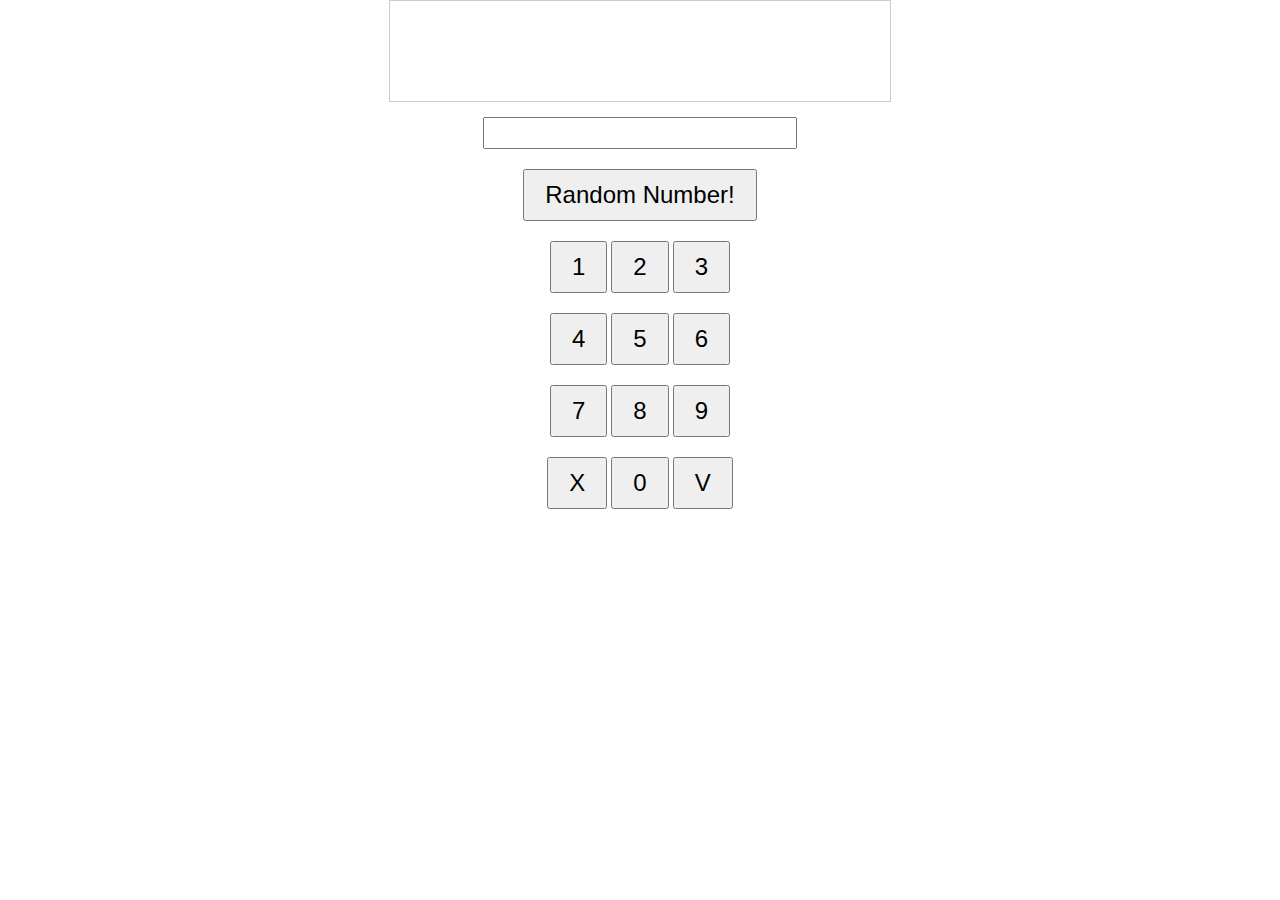
<file: guessNumber.html>
<!DOCTYPE html>
<html lang="en">

<head>
    <meta charset="UTF-8">
    <meta name="viewport" content="width=device-width, initial-scale=1.0">
    <title>Document</title>
    <style>
        * {
            margin: 0;
            padding: 0;
            list-style: none;
        }

        .container {
            width: 100%;
            max-width: 1200px;
            margin: auto;
        }

        .row {
            display: flex;
            flex-wrap: wrap;
            margin: auto;
            text-align: center;
        }

        .container .row .col-12 .guess {
            border: 1px #ccc solid;
            margin: auto;
            width: 500px;
            height: 100px;
        }

        .container .row .col-12 .guess p {
            font-size: 50px;
            line-height: 1.5;
        }

        .container .row .col-12 input {
            margin-top: 15px;
            font-size: 24px;
        }

        .container .row .col-12 button {
            font-size: 24px;
            box-sizing: border-box;
            padding: 10px 20px;
            margin-top: 20px;
        }

        .number .col-4 button {
            font-size: 30px;
            box-sizing: border-box;
            width: 50px;
            height: 50px;
            margin: 10px 0;
        }

        .number .col-4 {
            align-self: center;
        }

        .col-1 {
            width: 8.333333333%;

        }

        .col-2 {
            width: 16.666666666%;

        }

        .col-3 {
            width: 25%;

        }

        .col-4 {
            width: 33.333333333%;

        }

        .col-5 {
            width: 41.666666666%;

        }

        .col-6 {
            width: 50%;

        }

        .col-7 {
            width: 58.333333333%;

        }

        .col-8 {
            width: 66.666666666%;

        }

        .col-9 {
            width: 75%;

        }

        .col-10 {
            width: 83.333333333%;

        }

        .col-11 {
            width: 91.666666666%;

        }

        .col-12 {
            width: 100%;

        }
    </style>
</head>

<body>
    <div class="container">
        <div class="row">
            <div class="col-12">
                <div class="guess">
                    <p id="range"></p>
                </div>
            </div>
            <div class="col-12">
                <input type="text" id="input">
            </div>
            <div class="col-12">
                <button id="rnd" onclick="rnd()">
                    Random Number!
                </button>
            </div>
            <div class="col-12">
                <div class="btn">
                    <button onclick="inputNum(this)" value="1">1</button>
                    <button onclick="inputNum(this)" value="2">2</button>
                    <button onclick="inputNum(this)" value="3">3</button>
                </div>
            </div>
            <div class="col-12">
                <div class="btn">
                    <button onclick="inputNum(this)" value="4">4</button>
                    <button onclick="inputNum(this)" value="5">5</button>
                    <button onclick="inputNum(this)" value="6">6</button>
                </div>
            </div>
            <div class="col-12">
                <div class="btn">
                    <button onclick="inputNum(this)" value="7">7</button>
                    <button onclick="inputNum(this)" value="8">8</button>
                    <button onclick="inputNum(this)" value="9">9</button>
                </div>
            </div>
            <div class="col-12">
                <div class="btn">
                    <button onclick="Clear()">X</button>
                    <button onclick="inputNum(this)" value="0">0</button>
                    <button onclick="Sent()">V</button>
                </div>
            </div>
        </div>
    </div>
    <script>
        alert('Please press "Random Number!"')
        var ans = null;
        var start = 0;
        var bottom = 100;
        var range = document.getElementById('range');
        var input = document.getElementById('input');
        range.innerHTML = '';
        function inputNum(e) {
            input.value += e.value;
        }
        function Clear() {
            input.value = '';
        }
        function rnd() {
            start = 0;
            bottom = 100;
            ans = 0;

            ans = Math.floor(Math.random() * 101);
            if (ans < 0 || ans > 100) {
                ans = Math.floor(Math.random() * 101);
            }
            else {
                alert(ans);
                range.innerText = start + '~' + bottom;
                return ans;
            }

        }
        function Sent() {
            var guess = input.value;
            if (guess > 100 || guess < 0) {
                alert('Please input real number!');
            }
            else {
                if (guess < ans) {
                    if (guess <= start) {
                        alert('Please input real number!');
                    }
                    else {
                        start = guess;
                    }
                }

                else if (guess > ans) {
                    if (guess >= bottom) {
                        alert('Please input real number!');
                    }
                    else {
                        bottom = guess;
                    }
                }
                else if (guess = ans) {
                    alert('Answer is ' + ans + '.');
                    start = 0;
                    bottom = 100;
                }
            }
            range.innerText = start + '~' + bottom;
            input.value = '';

        }


    </script>
</body>

</html>
</file>
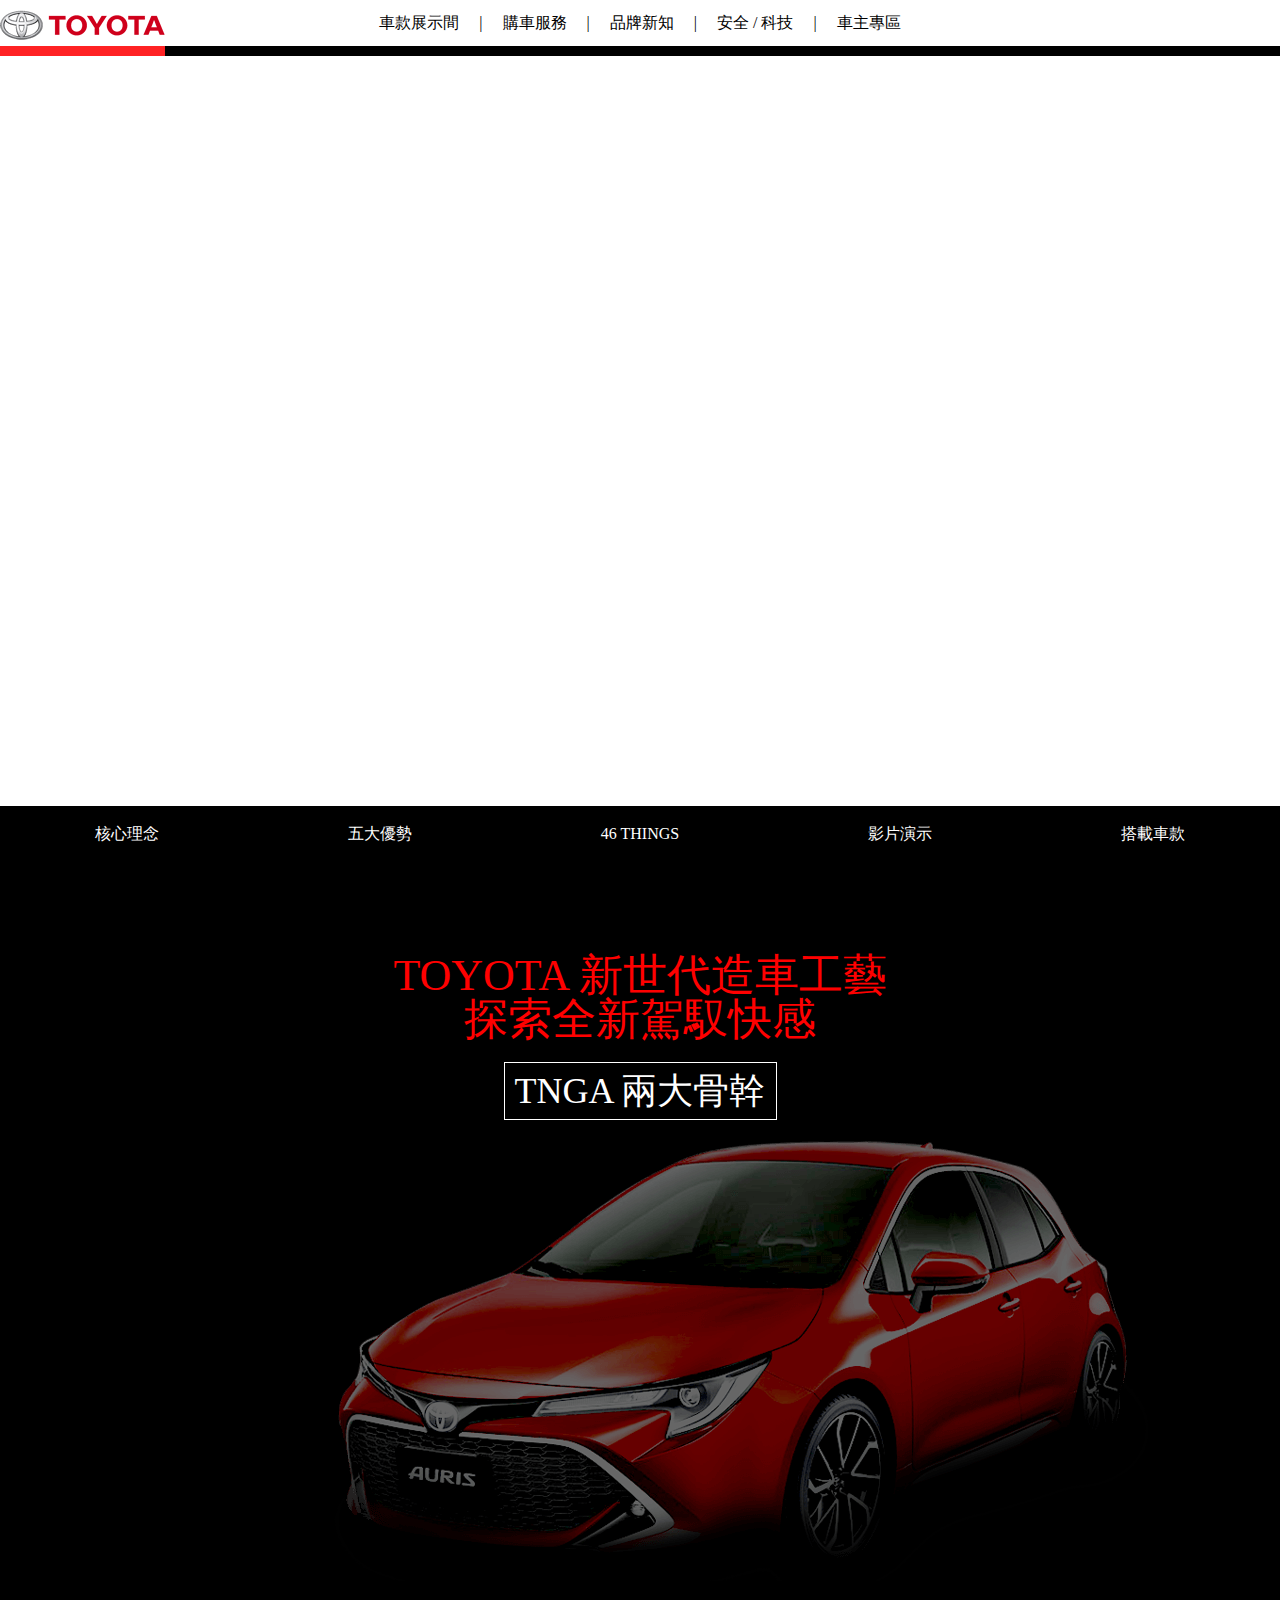
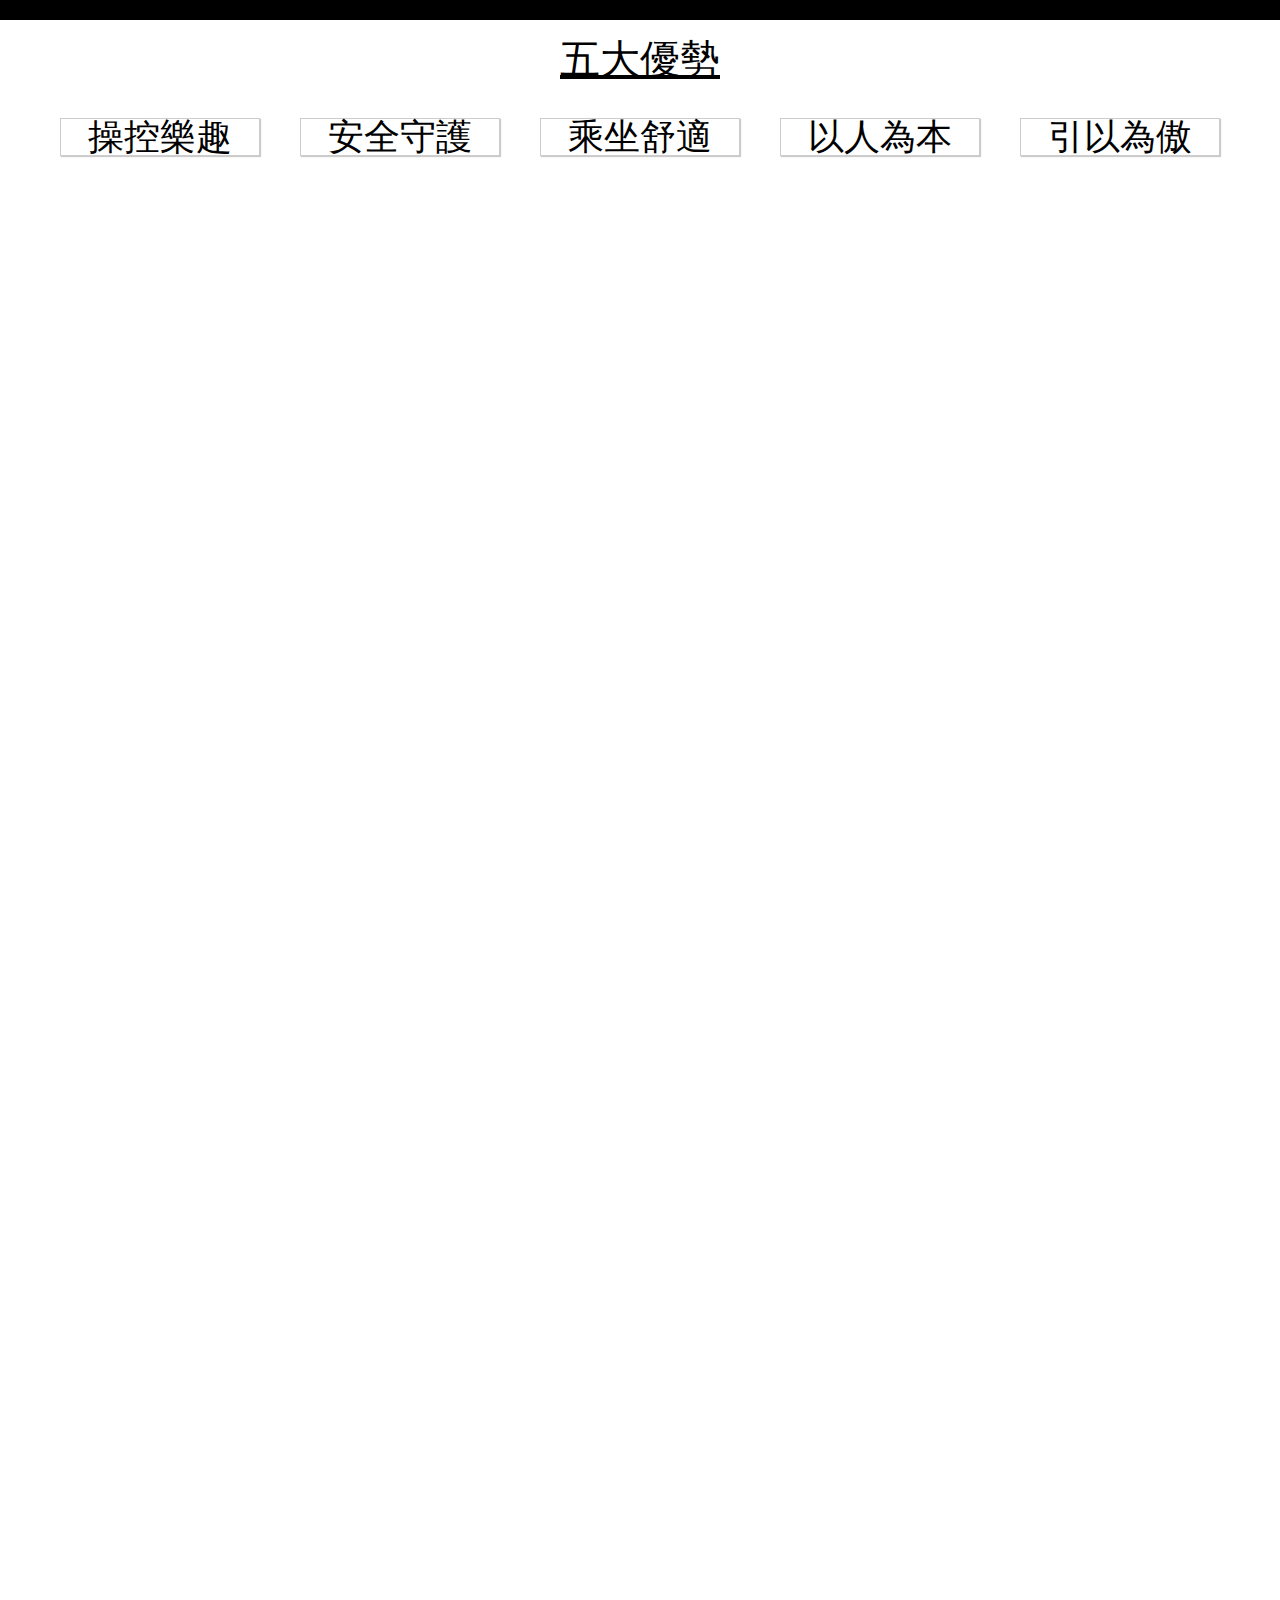
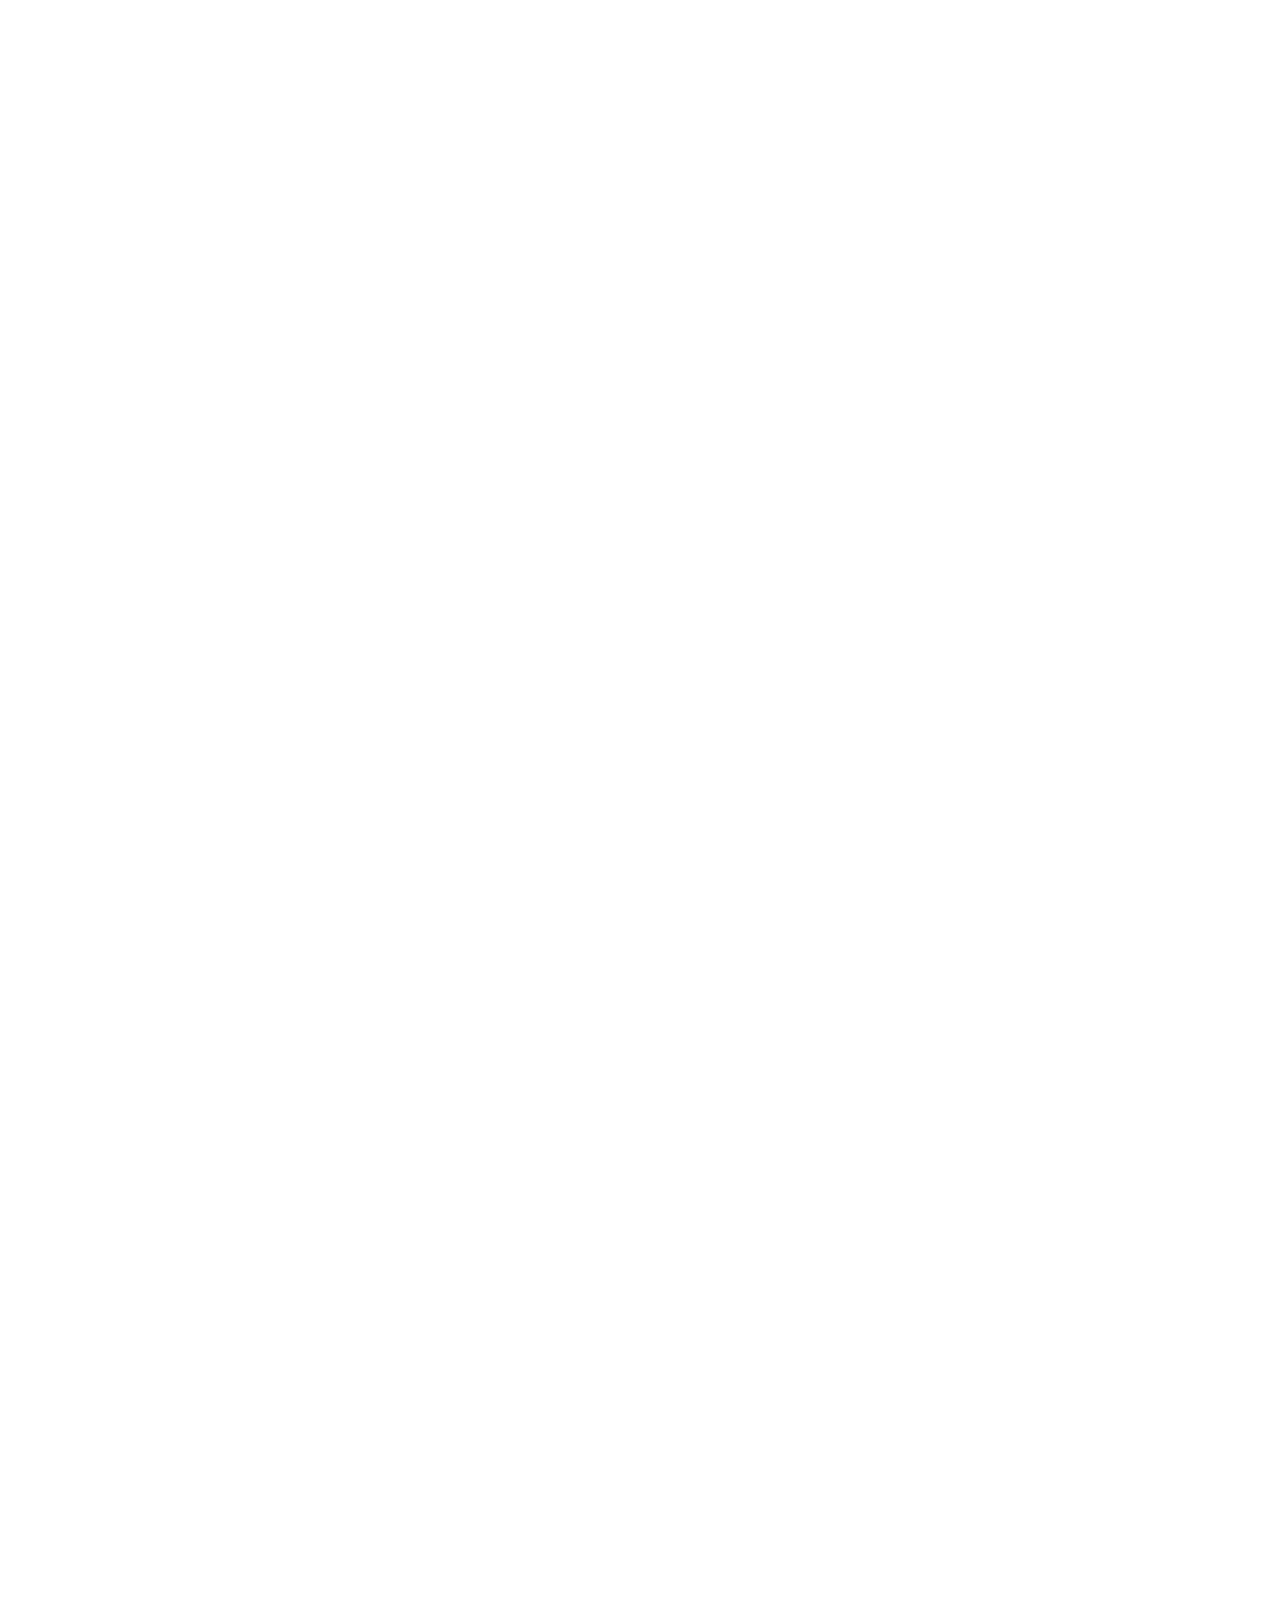
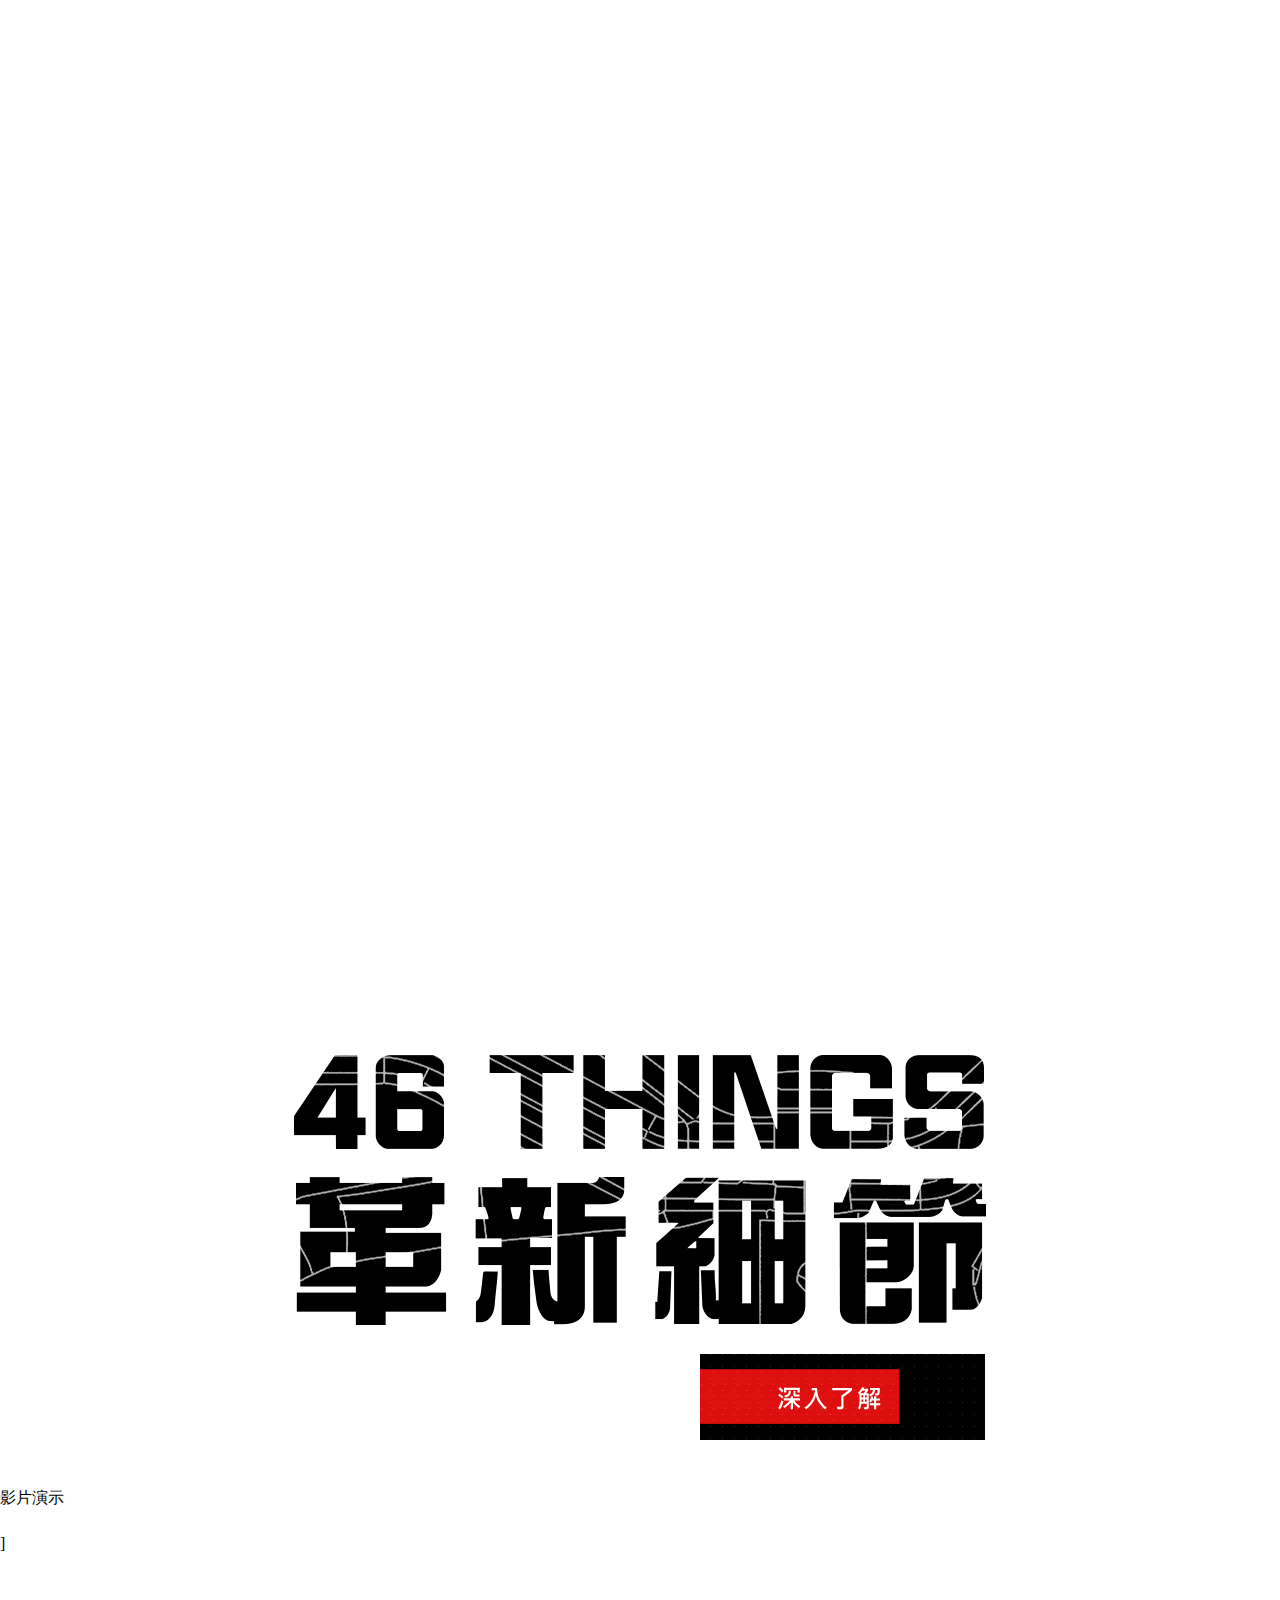
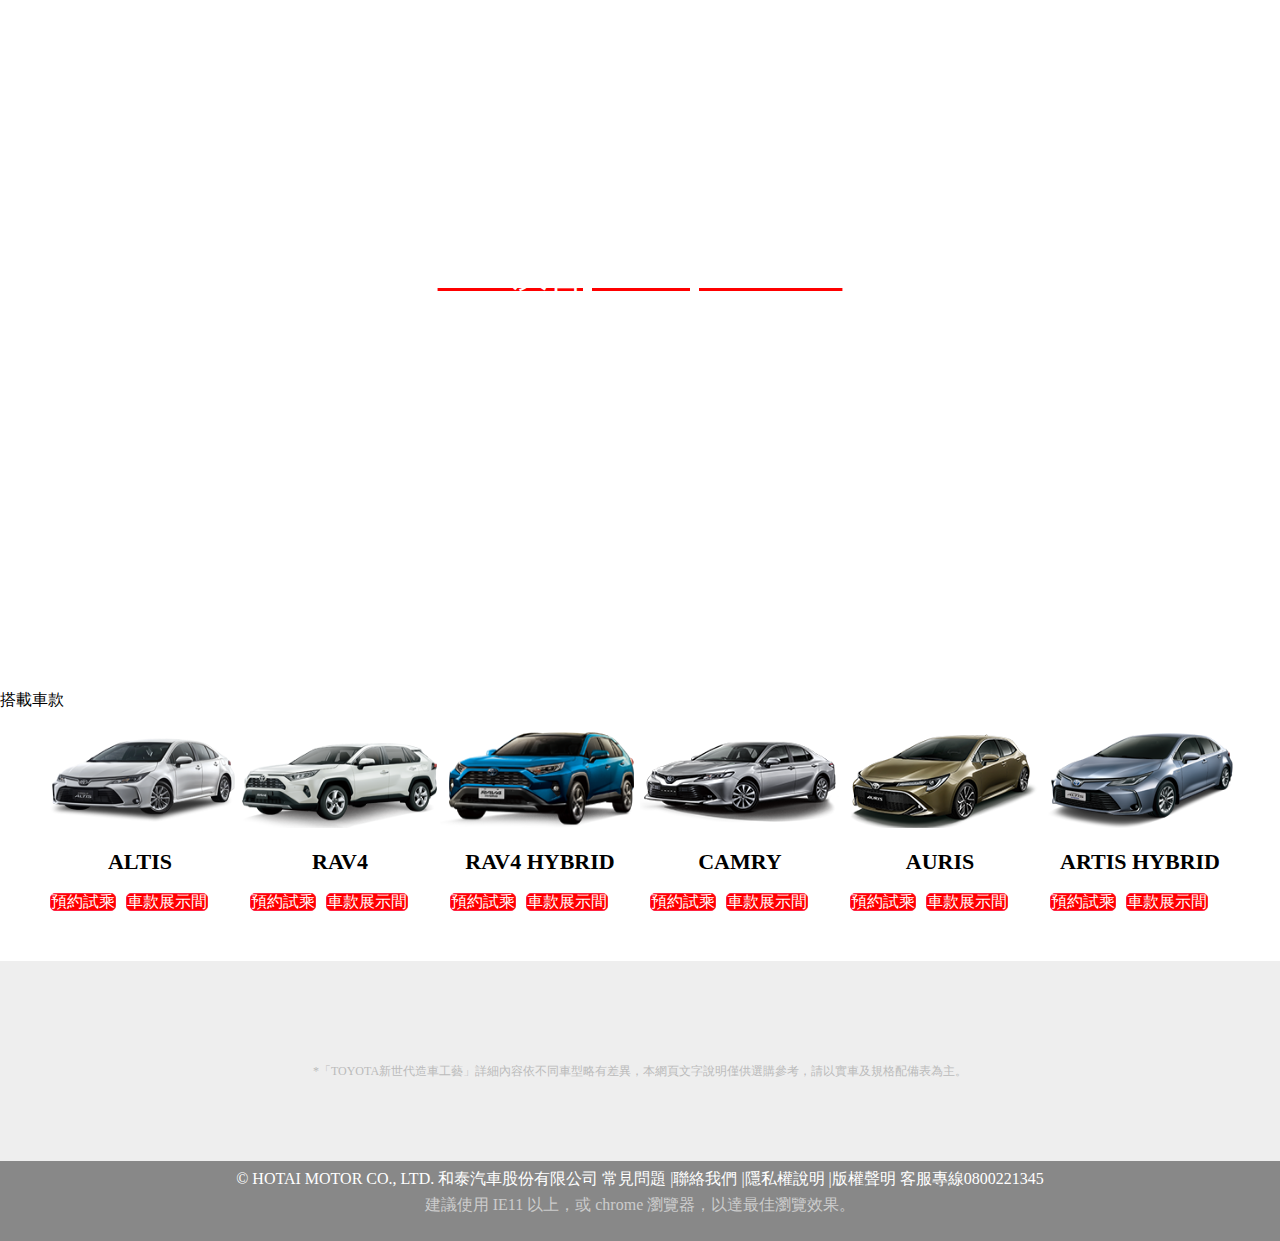
<file: homework-toyota.html>
<!DOCTYPE html>
<html lang="en">

<head>
    <meta charset="UTF-8">
    <meta name="viewport" content="width=device-width, initial-scale=1.0">
    <title>TNGA 新世代造車工藝</title>
    <link rel="stylesheet" href="toyoya.css">
</head>

<body>
    <div class="navi">
        <div class="front">
            <a href="#" class="logo">
                <img src="/toyota/asset 1.png" alt="">
            </a>
        </div>
        <div class="mid">
            <a href="#">車款展示間</a>
            <a href="#">購車服務</a>
            <a href="#">品牌新知</a>
            <a href="#">安全 / 科技</a>
            <a href="#">車主專區</a>
        </div>
    </div>
    <div class="border">
    </div>
    <div class="video-container">
        <iframe width="560" height="315" src="https://www.youtube.com/embed/hEBp0FHvLek?controls=0?&autoplay=1&mute=1"
            frameborder="0" allow="accelerometer; autoplay; encrypted-media; gyroscope; picture-in-picture"
            allowfullscreen></iframe>
    </div>

    <div class="navbar">
        <div class="item">核心理念</div>
        <div class="item">五大優勢</div>
        <div class="item">46 THINGS</div>
        <div class="item">影片演示</div>
        <div class="item">搭載車款</div>
    </div>
    <div class="car">
        <div class="text">
            <h2> TOYOTA 新世代造車工藝 <br>
                探索全新駕馭快感</h2>
        </div>
        <div class="btn">TNGA 兩大骨幹</div>
        <div class="pic">
            <img src="/toyota/asset 45.png" alt="">
        </div>
    </div>

    <div class="advantage">
        <h2>五大優勢</h2>
        <ul>
            <li>操控樂趣</li>
            <li>安全守護</li>
            <li>乘坐舒適</li>
            <li>以人為本</li>
            <li>引以為傲</li>
        </ul>
    </div>

    <div class="photo1">
        <img src="/toyota/asset 57.png" class="p1" alt="">
        <img src="/toyota/asset 55.png" class="p2" alt="">
        <img src="/toyota/asset 56.png" class="p3" alt="">
        <img src="/toyota/asset 58.png" class="p4" alt="">
        <div class="p5"></div>
    </div>

    <div class="photo2">
        <img src="/toyota/asset 60.png" class="p1" alt="">
        <img src="/toyota/asset 59.png" class="p2" alt="">
        <img src="/toyota/asset 56.png" class="p3" alt="">
        <img src="/toyota/asset 67.png" class="p4" alt="">
        <div class="p5"></div>
    </div>

    <div class="photo3">
        <img src="/toyota/asset 63.png" class="p1" alt="">
        <img src="/toyota/asset 62.png" class="p2" alt="">
        <img src="/toyota/asset 56.png" class="p3" alt="">
        <img src="/toyota/asset 64.png" class="p4" alt="">
        <div class="p5"></div>
    </div>

    <div class="photo4">
        <img src="/toyota/asset 66.png" class="p1" alt="">
        <img src="/toyota/asset 65.png" class="p2" alt="">
        <img src="/toyota/asset 56.png" class="p3" alt="">
        <img src="/toyota/asset 67.png" class="p4" alt="">
        <div class="p5"></div>
    </div>

    <div class="photo5">
        <img src="/toyota/asset 69.png" class="p1" alt="">
        <img src="/toyota/asset 68.png" class="p2" alt="">
        <img src="/toyota/asset 56.png" class="p3" alt="">
        <img src="/toyota/asset 70.png" class="p4" alt="">
        <div class="p5"></div>
    </div>

    <div class="more">
        <img class="pic1" src="/toyota/asset 73.png" alt="">
        <img class="pic2" src="/toyota/asset 71.png" alt="">
    </div>
    <div class="video-test">
        <h2>影片演示</h2>
    </div>
    <div class="video-container">
        <iframe width="560" height="315" src="https://www.youtube.com/embed/gR3neDQFPx8?controls=0" frameborder="0"
            allow="accelerometer; autoplay; encrypted-media; gyroscope; picture-in-picture" allowfullscreen>
        </iframe>]
    </div>
    <div class="ad-text">CHR廣告|TNGA|TOYOTA</div>
    <h2>搭載車款</h2>
    <div class="style">
        <div class="item">
            <div class="pic">
                <img src="/toyota/asset 76.png" alt="">
            </div>
            <h4>ALTIS</h4>
            <div class="btn-try">
                <div class="btn-try1">
                    預約試乘
                </div>
                <div class="btn-try2">
                    車款展示間
                </div>
            </div>
        </div>
        <div class="item">
            <div class="pic">
                <img src="/toyota/asset 77.png" alt="">
                <h4>RAV4</h4>
            </div>
            <div class="btn-try">
                <div class="btn-try1">
                    預約試乘
                </div>
                <div class="btn-try2">
                    車款展示間
                </div>
            </div>
        </div>
        <div class="item">
            <div class="pic">
                <img src="/toyota/asset 78.png" alt="">
            </div>
            <h4>RAV4 HYBRID</h4>
            <div class="btn-try">
                <div class="btn-try1">
                    預約試乘
                </div>
                <div class="btn-try2">
                    車款展示間
                </div>
            </div>
        </div>

        <div class="item">
            <div class="pic">
                <img src="/toyota/asset 80.png" alt="">
            </div>
            <h4>CAMRY</h4>
            <div class="btn-try">
                <div class="btn-try1">
                    預約試乘
                </div>
                <div class="btn-try2">
                    車款展示間
                </div>
            </div>
        </div>
        <div class="item">
            <div class="pic">
                <img src="/toyota/asset 84.png" alt="">
            </div>
            <h4>AURIS</h4>
            <div class="btn-try">
                <div class="btn-try1">
                    預約試乘
                </div>
                <div class="btn-try2">
                    車款展示間
                </div>
            </div>
        </div>
        <div class="item">
            <div class="pic">
                <img src="/toyota/asset 85.png" alt="">
            </div>
            <h4>ARTIS HYBRID</h4>
            <div class="btn-try">
                <div class="btn-try1">
                    預約試乘
                </div>
                <div class="btn-try2">
                    車款展示間
                </div>
            </div>
        </div>
    </div>
    <div class="des">
        <p class="Description">*「TOYOTA新世代造車工藝」詳細內容依不同車型略有差異，本網頁文字說明僅供選購參考，請以實車及規格配備表為主。</p>
    </div>
    <div class="footer">
        <p>
            © HOTAI MOTOR CO., LTD. 和泰汽車股份有限公司
        </p>
        <ul>
            <li>常見問題</li>
            <li>聯絡我們</li>
            <li>隱私權說明</li>
            <li>版權聲明</li>
        </ul>
        <p>
            客服專線0800221345
        </p>
        <span>建議使用 IE11 以上，或 chrome 瀏覽器，以達最佳瀏覽效果。</span>
    </div>
</body>


</html>
</file>
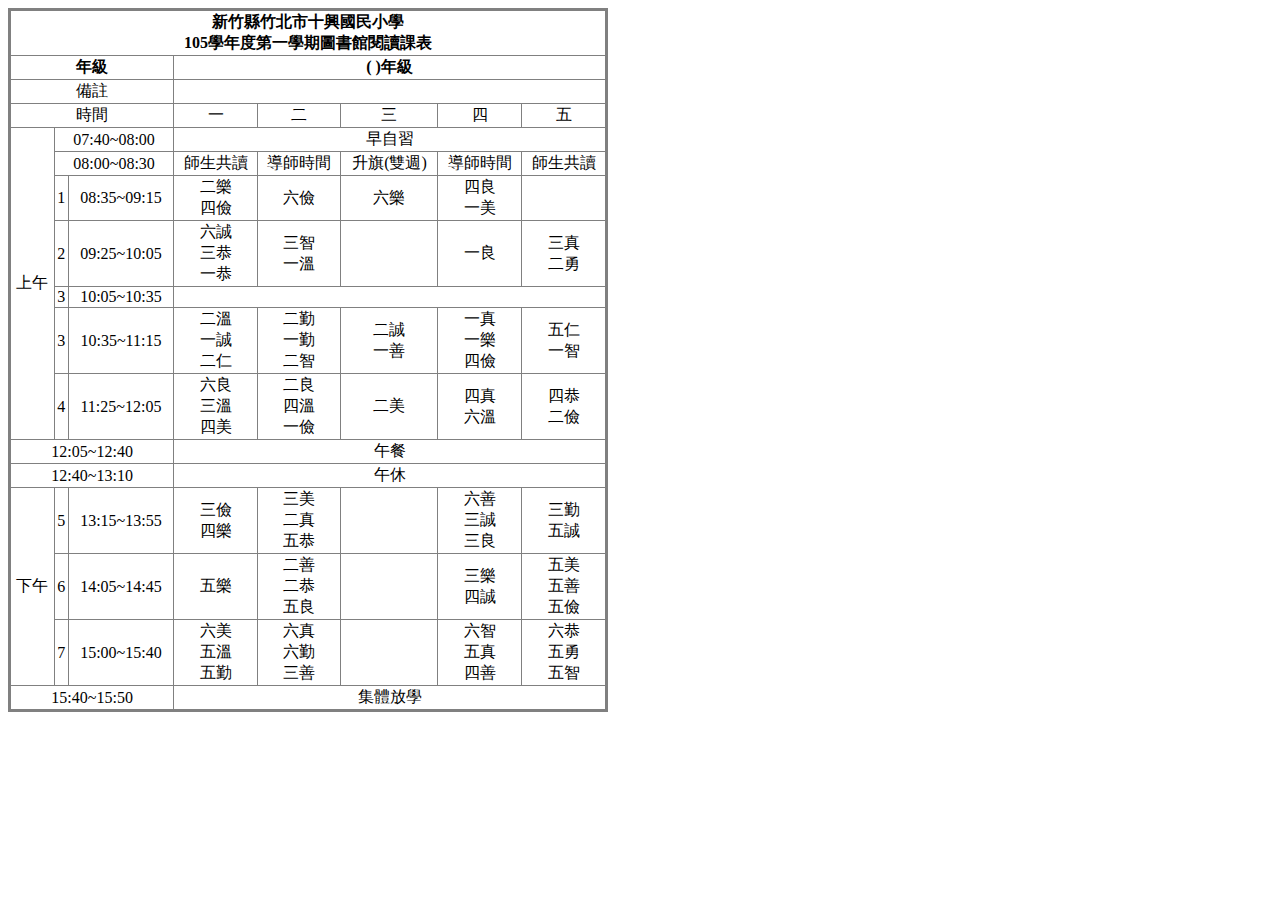
<file: homework.html>
<!DOCTYPE html>
<html lang="en">
<head>
    <meta charset="UTF-8">
    <meta name="viewport" content="width=device-width, initial-scale=1.0">
    <title>Document</title>
    <style>
        td{
            text-align: center;
        }
    </style>
    
</head>
<body>
    
    <table style="border: 3px solid gray;border-collapse:collapse; width: 600px;" border="2">
        <thead >
            <tr>
                <th colspan="8">
                    新竹縣竹北市十興國民小學<br>105學年度第一學期圖書館閱讀課表
                </th>
            </tr>
            <tr>
                <th colspan="3">
                    年級
                </th>
                <th colspan="5">
                    ( )年級
                </th>
            </tr>
            <tr>
                <td colspan="3" style="text-align: center;">
                    備註
                </td>
                <td colspan="5">

                </td>
            </tr>
        </thead>
        <tbody>
            <tr>
                <td colspan="3" style="text-align: center;">
                    時間
                </td>
                <td style="text-align: center;">
                    一
                </td>
                <td style="text-align: center;">
                    二
                </td>
                <td style="text-align: center;">
                    三
                </td>
                <td style="text-align: center;">
                    四
                </td>
                <td style="text-align: center;">
                    五
                </td>
            </tr>
            <tr>
                <td rowspan="7">上午</td>
                <td colspan="2">07:40~08:00</td>
                <th colspan="5" style="font-weight: normal;">早自習</th>
            </tr>
            <tr>
                <td colspan="2">08:00~08:30</td>
                <td>師生共讀</td>
                <td>導師時間</td>
                <td>升旗(雙週)</td>
                <td>導師時間</td>
                <td>師生共讀</td>
            </tr>
            <tr>
                <td>1</td>
                <td>08:35~09:15</td>
                <td>二樂<br>四儉</td>
                <td>六儉</td>
                <td>六樂</td>
                <td>四良<br>一美</td>
                <td></td>
            </tr>
            <tr>
                <td>2</td>
                <td>09:25~10:05</td>
                <td>六誠<br>三恭<br>一恭</td>
                <td>三智<br>一溫</td>
                <td></td>
                <td>一良</td>
                <td>三真<br>二勇</td>
            </tr>
            <tr>
                <td>3</td>
                <td>10:05~10:35</td>
                <td colspan="5"></td>
            </tr>
            <tr>
                <td>3</td>
                <td>10:35~11:15</td>
                <td>二溫<br>一誠<br>二仁</td>
                <td>二勤<br>一勤<br>二智</td>
                <td>二誠<br>一善</td>
                <td>一真<br>一樂<br>四儉</td>
                <td>五仁<br>一智</td>
            </tr>
            <tr>
                <td>4</td>
                <td>11:25~12:05</td>
                <td>六良<br>三溫<br>四美</td>
                <td>二良<br>四溫<br>一儉</td>
                <td>二美</td>
                <td>四真<br>六溫</td>
                <td>四恭<br>二儉</td>
            </tr>
            <tr>
                <td colspan="3">12:05~12:40</td>
                <td colspan="5">午餐</td>
            </tr>
            <tr>
                <td colspan="3">12:40~13:10</td>
                <td colspan="5">午休</td>
            </tr>
            <tr>
                <td rowspan="3">下午</td>
                <td>5</td>
                <td>13:15~13:55</td>
                <td>三儉<br>四樂</td>
                <td>三美<br>二真<br>五恭</td>
                <td></td>
                <td>六善<br>三誠<br>三良</td>
                <td>三勤<br>五誠</td>
            </tr>
            <tr>
                <td>6</td>
                <td>14:05~14:45</td>
                <td>五樂</td>
                <td>二善<br>二恭<br>五良</td>
                <td></td>
                <td>三樂<br>四誠</td>
                <td>五美<br>五善<br>五儉</td>
                
            </tr>
            <tr>
                <td>7</td>
                <td>15:00~15:40</td>
                <td>六美<br>五溫<br>五勤</td>
                <td>六真<br>六勤<br>三善</td>
                <td></td>
                <td>六智<br>五真<br>四善</td>
                <td>六恭<br>五勇<br>五智</td>
            </tr>
            <tr>
                <td colspan="3">15:40~15:50</td>
                <td colspan="5">集體放學</td>
            </tr>
        </tbody>
    </table>
</body>
</html>
</file>
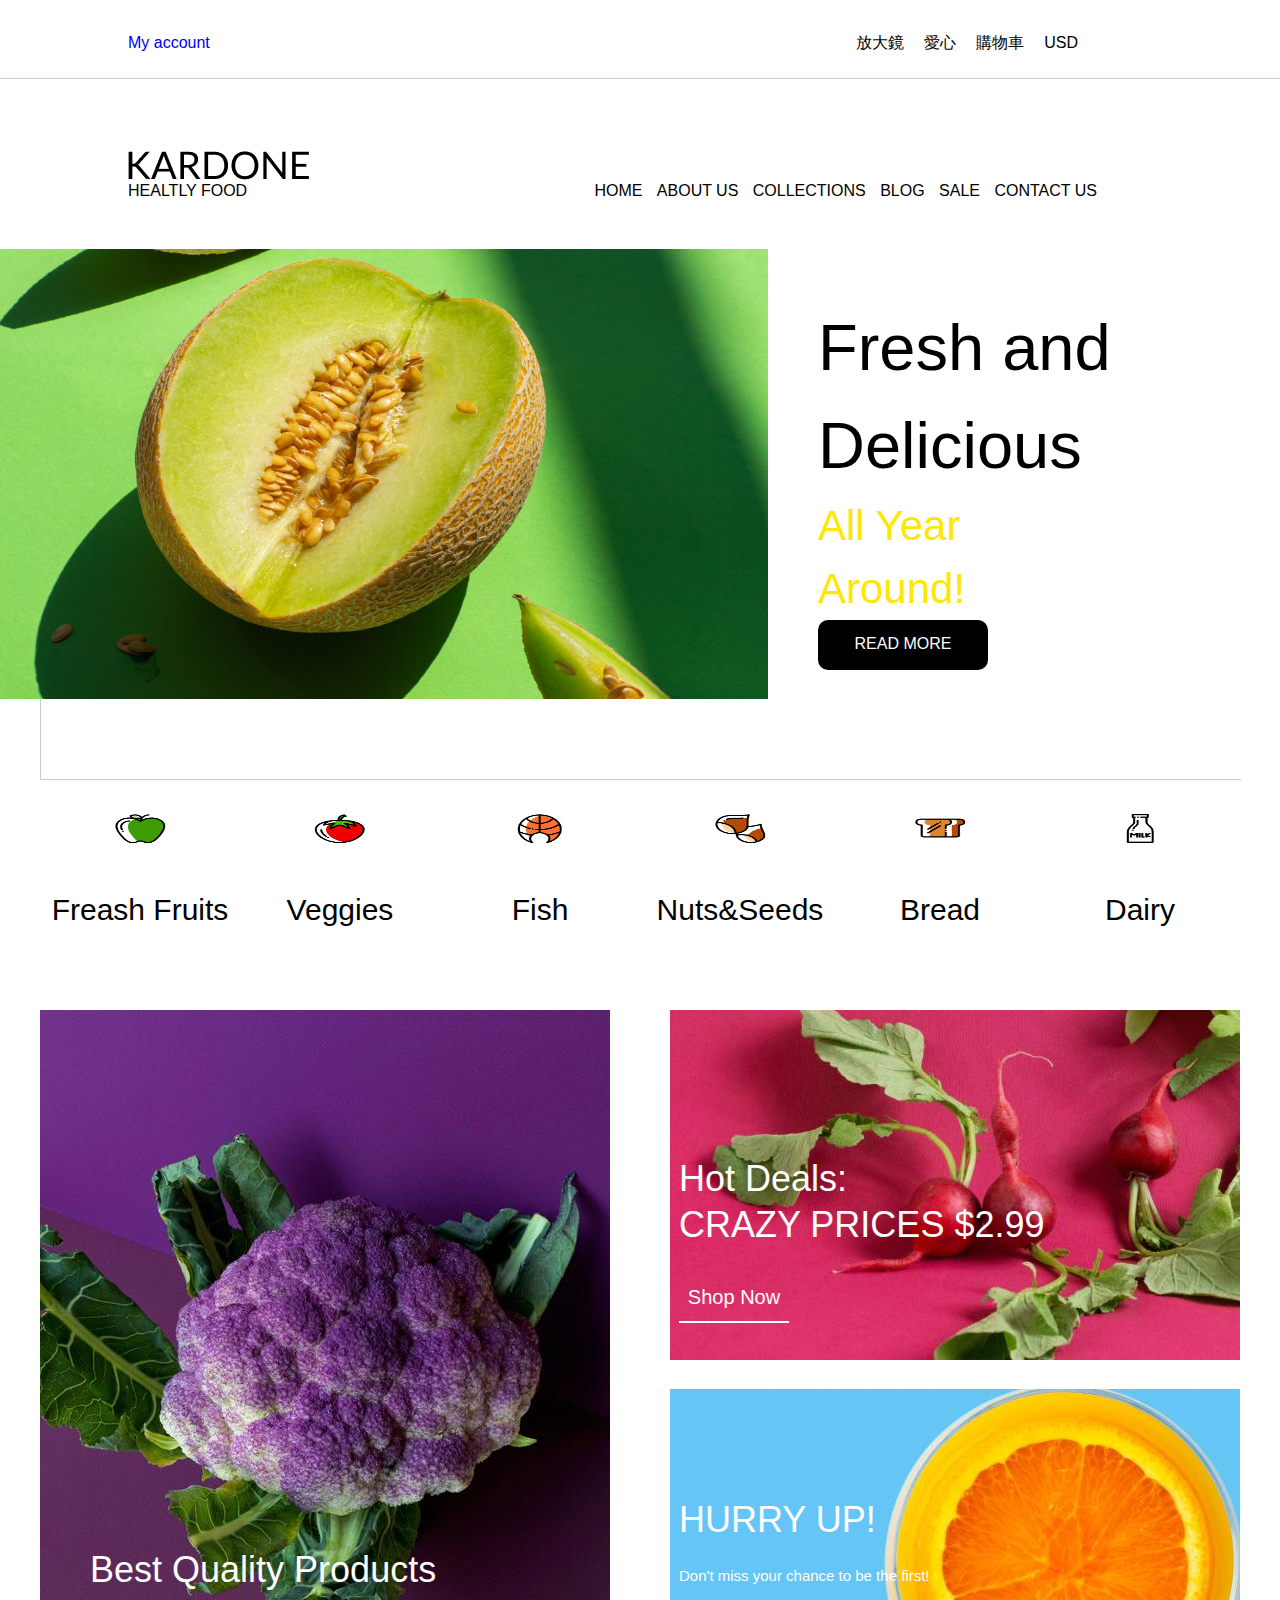
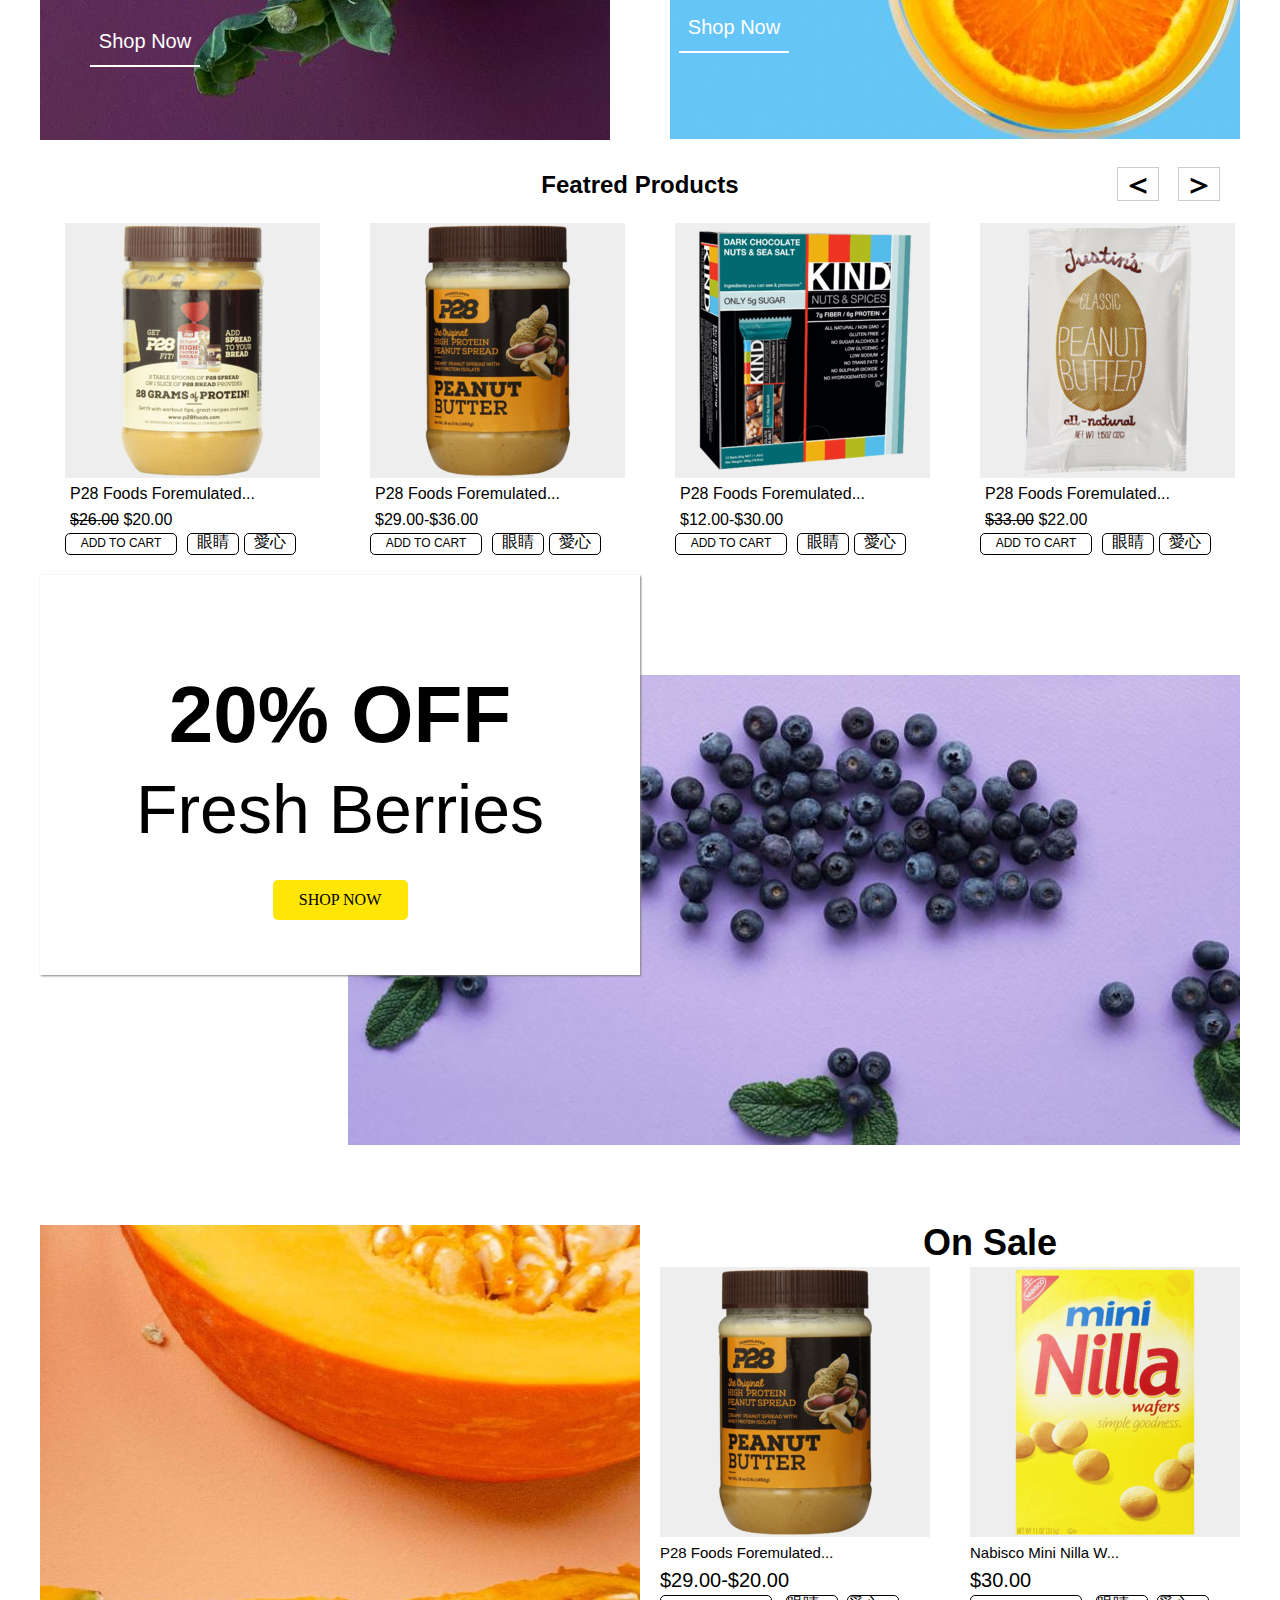
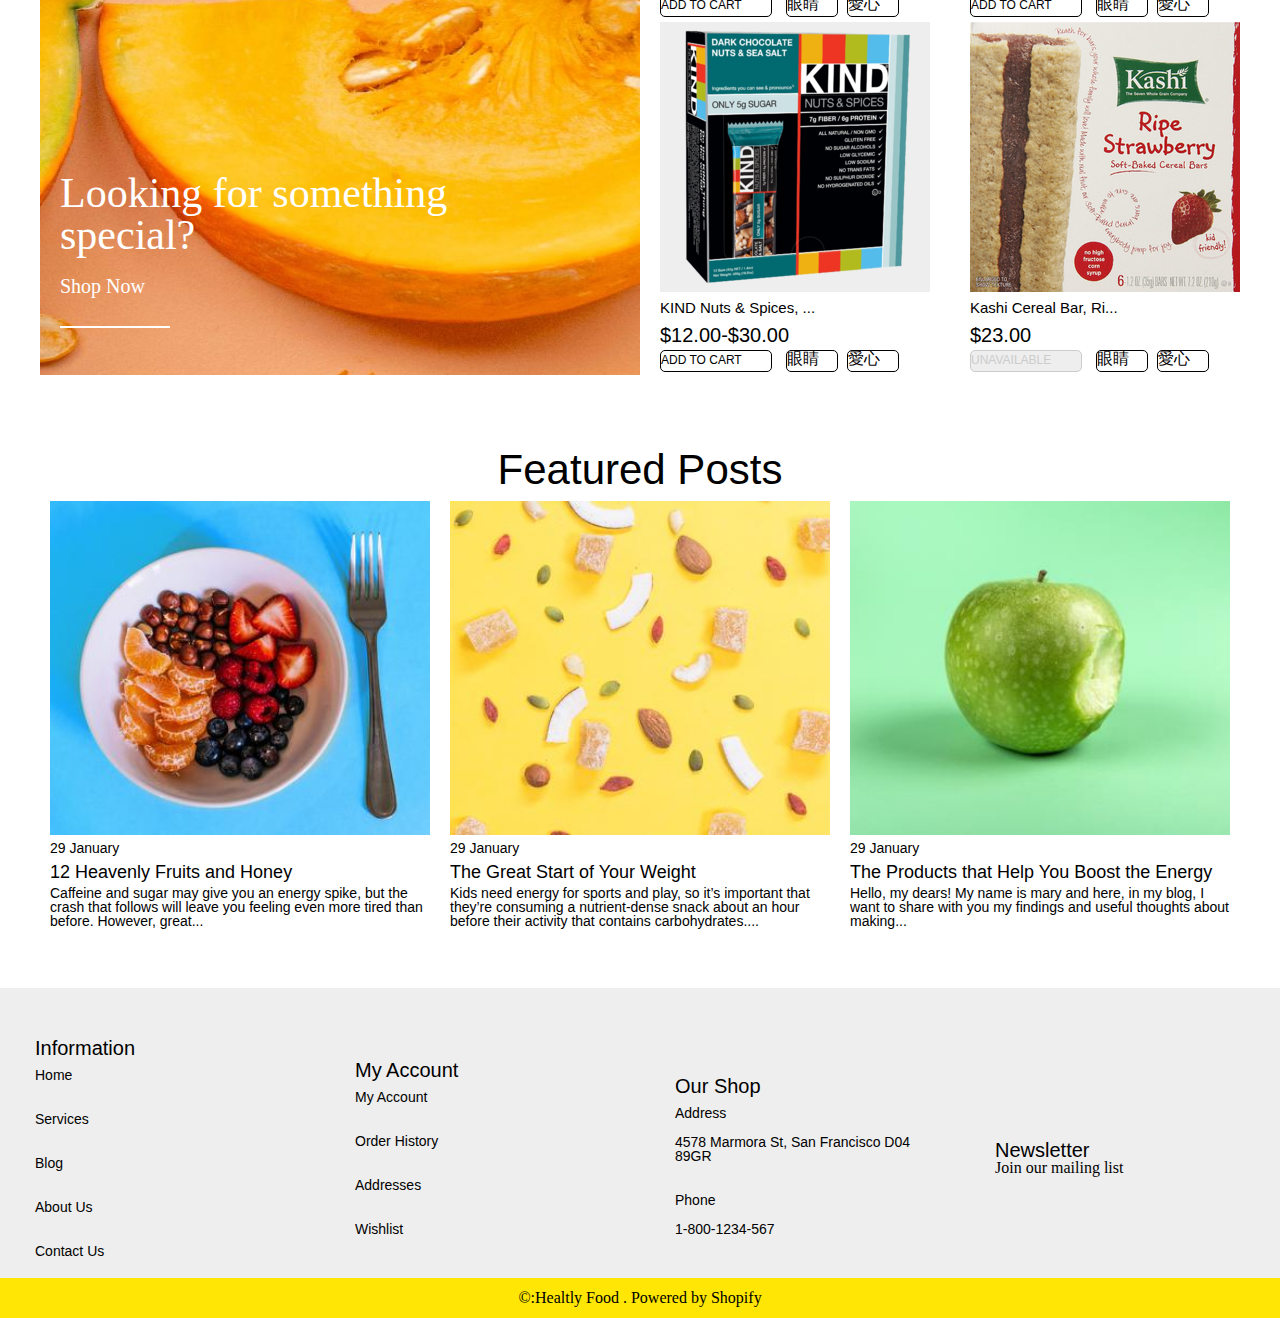
<file: homework0315.html>
<!DOCTYPE html>
<html lang="en">

<head>
    <meta charset="UTF-8">
    <meta name="viewport" content="width=device-width, initial-scale=1.0">
    <title>Healtly Food</title>
    <link rel="stylesheet" href="HealtlyFood.css">
    <style>

    </style>
</head>

<body>
    <div class="top-pannel">
        <div class="container">
            <div class="container-account">
                <a href="#">My account</a>
            </div>
            <div class="top-pannel-menu">
                <div class="search">放大鏡</div>
                <div class="like">愛心</div>
                <div class="shopcar">購物車</div>
                <div class="language">USD</div>
            </div>
        </div>
    </div>



    <div class="wrap">
        <div class="left">
            <img src="/assets/asset 1.png" alt="">
            <p>HEALTLY FOOD</p>
        </div>
        <div class="right">
            <nav>
                <a href="#">HOME</a>
                <a href="#">ABOUT US</a>
                <a href="#">COLLECTIONS</a>
                <a href="#">BLOG</a>
                <a href="#">SALE</a>
                <a href="#">CONTACT US</a>
            </nav>
        </div>
    </div>


    <div class="slider_caption">
        <div class="pic">
            <img src="/assets/asset 14.png" alt="">
        </div>
        <div class="txt">
            <h2>Fresh and <br>
                Delicious
            </h2>
            <h3>
                All Year <br>
                Around!
            </h3>
            <div class="btn-readmore">READ MORE</div>
        </div>
    </div>
    <div class="slider_border"></div>


    <div class="row_list">
        <div class="item">
            <a href="#"> <img src="assets/asset 50.png" alt="">
                Freash Fruits </a>
        </div>
        <div class="item">
            <a href="#"> <img src="assets/asset 51.png" alt="">
                Veggies </a>
        </div>
        <div class="item">
            <a href="#"> <img src="assets/asset 52.png" alt="">
                Fish </a>
        </div>
        <div class="item">
            <a href="#"> <img src="assets/asset 53.png" alt="">
                Nuts&Seeds </a>
        </div>
        <div class="item">
            <a href="#"> <img src="assets/asset 54.png" alt="">
                Bread </a>
        </div>
        <div class="item">
            <a hre#f=""> <img src="assets/asset 55.png" alt="">
                Dairy </a>
        </div>
    </div>

    <div class="column">
        <div class="left">
            <div class="pic">
                <img src="/assets/asset 56.jpeg" alt="">
            </div>
            <div class="text">
                <h3>Best Quality Products</h3>
                <button class="btn-shop">Shop Now</button>
            </div>

        </div>
        <div class="right">
            <div class="item pic1">
                <img src="/assets/asset 57.jpeg" alt="">
            </div>
            <div class="text1">
                <h4>Hot Deals:</h4>
                <p>CRAZY PRICES $2.99</p>
                <button class="btn-shop">Shop Now</button>
            </div>
            <div class="item pic2">
                <img src="/assets/asset 58.jpeg" alt="">
            </div>
            <div class="text2">
                <h4>HURRY UP!</h4>
                <p>Don't miss your chance to be the first!</p>
                <button class="btn-shop">Shop Now</button>

            </div>
        </div>
    </div>

    <div class="product_wrap">
        <div class="product_wrap_top">
            <h2>Featred Products</h2>
            <div class="fake-btn">
                <div class="item1">＜</div>
                <div class="item2">＞</div>
            </div>
            <div class="totalitems">
                <div class="item">
                    <img src="/assets/asset 9.png">
                    <p>P28 Foods Foremulated...</p>
                    <p class="saleprice"><span>$26.00</span> $20.00</p>
                    <div class="btn-product">
                        <div class="btn-1">ADD TO CART</div>
                        <div class="btn-2">眼睛</div>
                        <div class="btn-3">愛心</div>
                    </div>

                </div>
                <div class="item">
                    <img src="/assets/asset 10.png">
                    <p>P28 Foods Foremulated...</p>
                    <p>$29.00-$36.00</p>
                    <div class="btn-product">
                        <div class="btn-1">ADD TO CART</div>
                        <div class="btn-2">眼睛</div>
                        <div class="btn-3">愛心</div>
                    </div>

                </div>
                <div class="item">
                    <img src="/assets/asset 11.png">
                    <p>P28 Foods Foremulated...</p>
                    <p>$12.00-$30.00</p>
                    <div class="btn-product">
                        <div class="btn-1">ADD TO CART</div>
                        <div class="btn-2">眼睛</div>
                        <div class="btn-3">愛心</div>
                    </div>

                </div>
                <div class="item">
                    <img src="/assets/asset 12.png">
                    <p>P28 Foods Foremulated...</p>
                    <p class="saleprice"><span>$33.00</span> $22.00</p>
                    <div class="btn-product">
                        <div class="btn-1">ADD TO CART</div>
                        <div class="btn-2">眼睛</div>
                        <div class="btn-3">愛心</div>
                    </div>
                </div>
            </div>
        </div>

    </div>

    <div class="photo">
        <div class="sale">
            <h1>20% OFF</h1>
            <p>Fresh Berries</p>
            <div class="btn-shopnow">SHOP NOW</div>
        </div>
        <div class="grape">
            <img src="assets/asset 40.jpeg" alt="">
        </div>
    </div>

    <div class="shop-on-sale">
        <div class="pic">
            <img src="/assets/asset 59.jpeg" alt="">
            <div class="text">
                <h4>Looking for something <br>
                    special?</h4>
                <div class="btn-shop">Shop Now</div>
            </div>
        </div>
        <div class="on-sale">
            <h4>On Sale</h4>
            <div class="item">
                <img src="/assets/asset 26.png">
                <p>P28 Foods Foremulated...</p>
                <p class="saleprice">$29.00-$20.00</p>
                <div class="btn-product">
                    <div class="btn-1">ADD TO CART</div>
                    <div class="btn-2">眼睛</div>
                    <div class="btn-3">愛心</div>
                </div>
            </div>
            <div class="item">
                <img src="/assets/asset 43.png">
                <p>Nabisco Mini Nilla W...</p>
                <p class="saleprice">$30.00</p>
                <div class="btn-product">
                    <div class="btn-1">ADD TO CART</div>
                    <div class="btn-2">眼睛</div>
                    <div class="btn-3">愛心</div>
                </div>
            </div>
            <div class="item">
                <img src="/assets/asset 45.png">
                <p>KIND Nuts & Spices, ...</p>
                <p class="saleprice">$12.00-$30.00</p>
                <div class="btn-product">
                    <div class="btn-1">ADD TO CART</div>
                    <div class="btn-2">眼睛</div>
                    <div class="btn-3">愛心</div>
                </div>
            </div>
            <div class="item">
                <img src="/assets/asset 47.png">
                <p>Kashi Cereal Bar, Ri...</p>
                <p class="saleprice">$23.00</p>
                <div class="btn-product">
                    <div class="btn-none">UNAVAILABLE</div>
                    <div class="btn-2">眼睛</div>
                    <div class="btn-3">愛心</div>
                </div>
            </div>
        </div>
    </div>

    <div class="Featured-Posts">
        <div class="title">
            <h3>Featured Posts</h3>
        </div>
        <div class="article">
            <div class="art">
                <div class="pic">
                    <img src="/assets/asset 6.jpeg" alt="">
                </div>
                <div class="text">
                    <h3>29 January</h3>
                    <h2>12 Heavenly Fruits and Honey</h2>
                    <p>Caffeine and sugar may give you an energy spike, but the crash that follows will leave you
                        feeling even more tired than before. However, great...</p>
                </div>
            </div>
            <div class="art">
                <div class="pic">
                    <img src="/assets/asset 7.jpeg" alt="">
                </div>
                <div class="text">
                    <h3>29 January</h3>
                    <h2>The Great Start of Your Weight</h2>
                    <p>Kids need energy for sports and play, so it’s important that they’re consuming a nutrient-dense
                        snack about an hour before their activity that contains carbohydrates....</p>
                </div>
            </div>
            <div class="art">
                <div class="pic">
                    <img src="/assets/asset 8.jpeg" alt="">
                </div>
                <div class="text">
                    <h3>29 January</h3>
                    <h2>The Products that Help You Boost the Energy</h2>
                    <p>Hello, my dears! My name is mary and here, in my blog, I want to share with you my findings and
                        useful thoughts about making...</p>
                </div>
            </div>
        </div>
    </div>

    <div class="footer">
        <div class="info">
            <div class="title">
                <h4>Information</h4>
            </div>

            <ul>
                <li>Home</li>
                <li>Services</li>
                <li>Blog</li>
                <li>About Us</li>
                <li>Contact Us</li>
            </ul>
        </div>
        <div class="info">
            <div class="title">
                <h4>My Account</h4>
            </div>

            <ul>
                <li>My Account</li>
                <li>Order History</li>
                <li>Addresses</li>
                <li>Wishlist</li>
            </ul>
        </div>
        <div class="info">
            <div class="title">
                <h4>Our Shop</h4>
            </div>

            <ol>
                <li>Address</li>
                <li>4578 Marmora St, San Francisco D04 89GR</li>
                <li></li>
                <li>Phone</li>
                <li>1-800-1234-567</li>
            </ol>
        </div>
        <div class="info">
            <div class="title">
                <h4>Newsletter</h4>
            </div>
            <p>Join our mailing list</p>
        </div>
    </div>

    <div class="footer2">
        &copy:Healtly Food . Powered by Shopify
    </div>
</body>

</html>
</file>
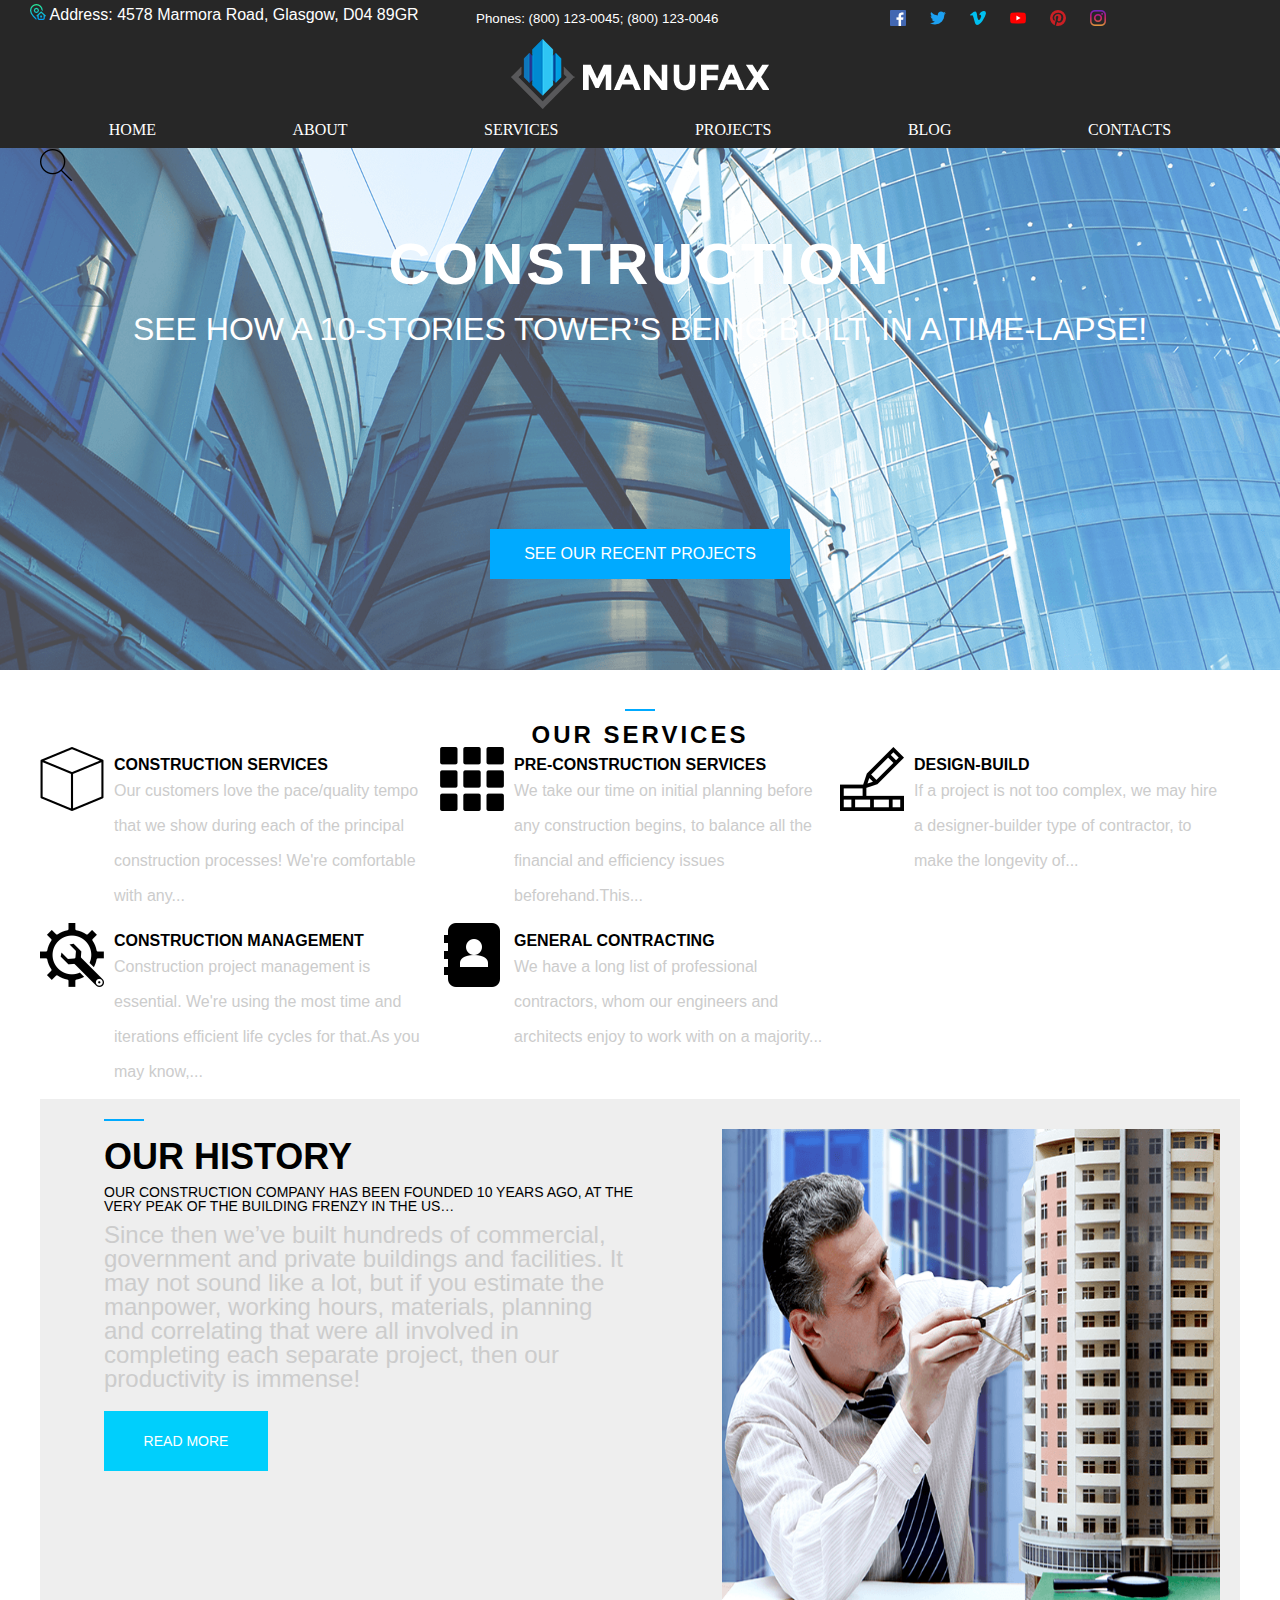
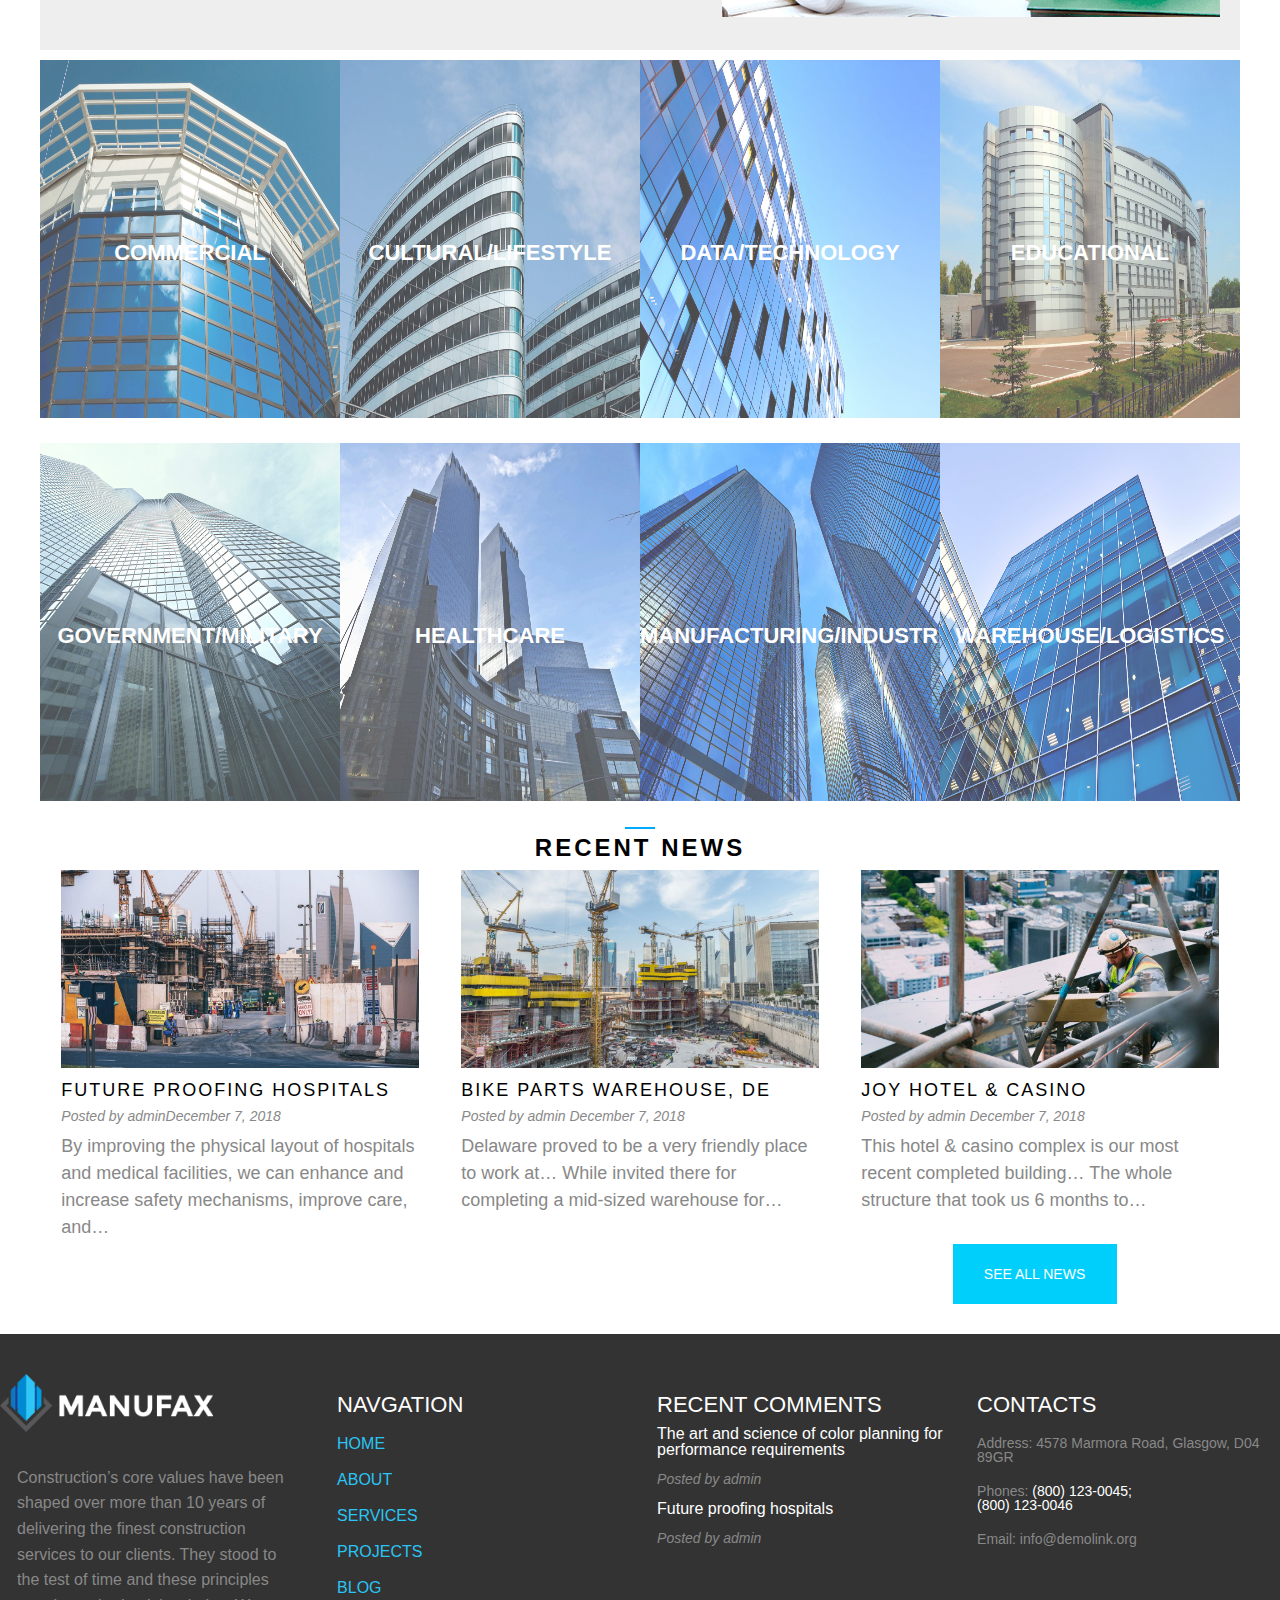
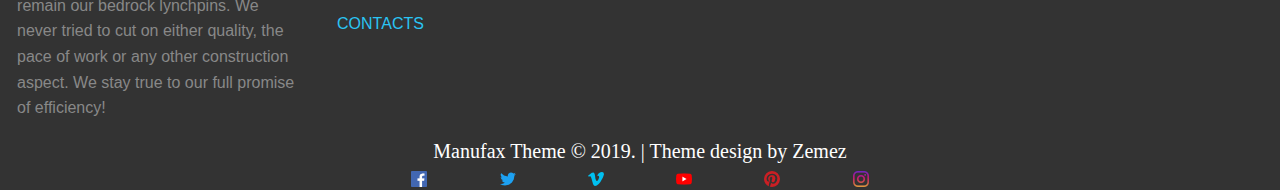
<file: MANUFUX.html>
<!DOCTYPE html>
<html lang="en">

<head>
    <meta charset="UTF-8">
    <meta name="viewport" content="width=device-width, initial-scale=1.0">
    <title>Manufax</title>
    <link rel="stylesheet" href="MANUFUX.css">
</head>

<body>
    <div class="top-panel">
        <div class="address">
            <img src="/MANUFUX/adress.png" alt="">
            Address: 4578 Marmora Road, Glasgow, D04 89GR
        </div>
        <div class="btn-phone">
            <button class="phone">
                Phones: (800) 123-0045; (800) 123-0046
            </button>
        </div>
        <div class="external-site-icon">
            <a href="#">
                <img src="/MANUFUX/facebook.png" alt="Facebook">
            </a>
            <a href="#">
                <img src="/MANUFUX/twitter.png" alt="twitter">
            </a>
            <a href="#">
                <img src="/MANUFUX/vimeo.png" alt="vimeo">
            </a>
            <a href="#">
                <img src="/MANUFUX/youtube.png" alt="youtube">
            </a>
            <a href="#">
                <img src="/MANUFUX/pinterest.png" alt="pinterest">
            </a>
            <a href="#">
                <img src="/MANUFUX/instagram.png" alt="instagram">
            </a>
        </div>
    </div>
    <div class="navigation-bar">
        <a href="#" class="homepage">
            <img src="/MANUFUX/asset 0.png" alt="">
        </a>
        <input type="checkbox" name="aaa" id="menu-control">
        <label for="menu-control" class="menu-btn">
            <span></span>
            <span></span>
            <span></span>
        </label>
        <nav>
            <a href="#">HOME</a>
            <a href="#">ABOUT</a>
            <a href="#">SERVICES</a>
            <a href="#">PROJECTS</a>
            <a href="#">BLOG</a>
            <a href="#">CONTACTS</a>
        </nav>
        <button class="btn-searsh">
            <img src="/MANUFUX/search.png" alt="">
        </button>
        <div class="slideshow">
            <div class="title">
                <h2>CONSTRUCTION</h2>
            </div>
            <div class="text">
                <p>SEE HOW A 10-STORIES TOWER’S BEING BUILT, IN A TIME-LAPSE!
                </p>
            </div>
            <div class="external-web">
                <a href="#">
                    SEE OUR RECENT PROJECTS
                </a>
            </div>
            <div class="slideshow-photo">
                <img src="/MANUFUX/asset 1.png" alt="">
            </div>
        </div>
    </div>

    <h1 class="our-services">OUR SERVICES</h1>
    <div class="service-claims">

        <div class="project">
            <div class="icon">
                <img src="/MANUFUX/cube.png" alt="cube">
            </div>
            <div class="subtitle">
                <h2>CONSTRUCTION SERVICES</h2>
                <p>
                    Our customers love the pace/quality tempo that we show during each of the principal construction
                    processes! We're comfortable with any...
                </p>
            </div>
        </div>
        <div class="project">
            <div class="icon">
                <img src="/MANUFUX/grid.png" alt="grid">
            </div>
            <div class="subtitle">
                <h2>PRE-CONSTRUCTION SERVICES</h2>

                <p>
                    We take our time on initial planning before any construction begins, to balance all the financial
                    and
                    efficiency issues beforehand.This...
                </p>
            </div>
        </div>
        <div class="project">
            <div class="icon">
                <img src="/MANUFUX/build.png" alt="build">
            </div>
            <div class="subtitle">
                <h2>DESIGN-BUILD</h2>

                <p>
                    If a project is not too complex, we may hire a designer-builder type of contractor, to make the
                    longevity of...
                </p>
            </div>
        </div>
        <div class="project">
            <div class="icon">
                <img src="/MANUFUX/gear.png" alt="gear">
            </div>
            <div class="subtitle">
                <h2>CONSTRUCTION MANAGEMENT</h2>

                <p>
                    Construction project management is essential. We're using the most time and iterations efficient
                    life
                    cycles for that.As you may know,...
                </p>
            </div>
        </div>
        <div class="project">
            <div class="icon">
                <img src="/MANUFUX/address-book.png" alt="address-book">
            </div>
            <div class="subtitle">
                <h2>GENERAL CONTRACTING</h2>

                <p>
                    We have a long list of professional contractors, whom our engineers and architects enjoy to work
                    with on
                    a majority...
                </p>
            </div>
        </div>
    </div>

    <div class="history">
        <div class="history-photo">
            <img src="/MANUFUX/asset 4.png" alt="">
        </div>
        <div class="history-text">
            <h2>OUR HISTORY</h2>
            <h3>OUR CONSTRUCTION COMPANY HAS BEEN FOUNDED 10 YEARS AGO, AT THE VERY PEAK OF THE BUILDING FRENZY IN THE
                US…</h3>
            <p>Since then we’ve built hundreds of commercial, government and private buildings and facilities. It may
                not sound like a lot, but if you estimate the manpower, working hours, materials, planning and
                correlating that were all involved in completing each separate project, then our productivity is
                immense!</p>
            <div class="btn-readmore">
                <button>READ MORE</button>
            </div>
        </div>
    </div>
    <div class="propaganda-photo">
        <div class="item">
            <div class="content">
                <img src="/MANUFUX/asset 8.jpeg" alt="">
                <div class="title">
                    <h2>
                        COMMERCIAL
                    </h2>
                </div>
            </div>

        </div>
        <div class="item">
            <div class="content">
                <img src="/MANUFUX/asset 9.jpeg" alt="">
                <div class="title">
                    <h2>
                        CULTURAL/LIFESTYLE
                    </h2>
                </div>
            </div>

        </div>
        <div class="item">
            <div class="content">
                <img src="/MANUFUX/asset 10.jpeg" alt="">
                <div class="title">
                    <h2>
                        DATA/TECHNOLOGY
                    </h2>
                </div>
            </div>

        </div>
        <div class="item">
            <div class="content">
                <img src="/MANUFUX/asset 11.jpeg" alt="">
                <div class="title">
                    <h2>
                        EDUCATIONAL
                    </h2>
                </div>
            </div>

        </div>
        <div class="item">
            <div class="content">
                <img src="/MANUFUX/asset 12.jpeg" alt="">
                <div class="title">
                    <h2>
                        GOVERNMENT/MILITARY
                    </h2>
                </div>
            </div>

        </div>
        <div class="item">
            <div class="content">
                <img src="/MANUFUX/asset 13.jpeg" alt="">
                <div class="title">
                    <h2>
                        HEALTHCARE
                    </h2>
                </div>
            </div>

        </div>
        <div class="item">
            <div class="content">
                <img src="/MANUFUX/asset 14.jpeg" alt="">
                <div class="title">
                    <h2>
                        MANUFACTURING/INDUSTRIAL
                    </h2>
                </div>
            </div>

        </div>
        <div class="item">
            <div class="content">
                <img src="/MANUFUX/asset 15.jpeg" alt="">
                <div class="title">
                    <h2>
                        WAREHOUSE/LOGISTICS
                    </h2>
                </div>
            </div>
        </div>
    </div>

    <h2 class="recent-title">RECENT NEWS</h2>
    <div class="recent-news">
        <div class="news">
            <div class="news-photo">
                <img src="/MANUFUX/blog-26-1170x650.jpg" alt="">
            </div>
            <div class="news-title">
                <a href="#">
                    FUTURE PROOFING HOSPITALS
                </a>
            </div>
            <div class="author-and-date">
                <p>Posted by adminDecember 7, 2018</p>
            </div>
            <div class="content">
                <p>By improving the physical layout of hospitals and medical facilities, we can enhance and increase
                    safety mechanisms, improve care, and…</p>
            </div>
        </div>
        <div class="news">
            <div class="news-photo">
                <img src="/MANUFUX/blog-27-1170x650.jpg" alt="">
            </div>
            <div class="news-title">
                <a href="#">
                    BIKE PARTS WAREHOUSE, DE
                </a>
            </div>
            <div class="author-and-date">
                <p>Posted by admin December 7, 2018</p>
            </div>
            <div class="content">
                <p>Delaware proved to be a very friendly place to work at… While invited there for completing a
                    mid-sized warehouse for…</p>
            </div>
        </div>
        <div class="news">
            <div class="news-photo">
                <img src="/MANUFUX/blog-28-1170x650.jpg" alt="">
            </div>
            <div class="news-title">
                <a href="#">JOY HOTEL & CASINO</a>
            </div>
            <div class="author-and-date">
                <p>Posted by admin December 7, 2018</p>
            </div>
            <div class="content">
                <p>This hotel & casino complex is our most recent completed building… The whole structure that took us 6
                    months to…</p>
            </div>
            <div class="btn-allnews">
                <button>SEE ALL NEWS</button>
            </div>
        </div>
    </div>

    <div class="footer">
        <div class="introduction">
            <div class="logo">
                <img src="/MANUFUX/asset 0.png" alt="">
            </div>
            <div class="content">
                <p>Construction’s core values have been shaped over more than 10 years of delivering the finest
                    construction services to our clients. They stood to the test of time and these principles remain our
                    bedrock lynchpins. We never tried to cut on either quality, the pace of work or any other
                    construction aspect. We stay true to our full promise of efficiency!</p>
            </div>
        </div>
        <div class="introduction">
            <h2>NAVGATION</h2>
            <div class="navgation">
                <nav>
                    <a href="#">HOME</a>
                    <a href="#">ABOUT</a>
                    <a href="#">SERVICES</a>
                    <a href="#">PROJECTS</a>
                    <a href="#">BLOG</a>
                    <a href="#">CONTACTS</a>
                </nav>
            </div>
        </div>
        <div class="introduction">
            <h2>RECENT COMMENTS</h2>
            <div class="article">
                <div class="content">
                    <a href="#">The art and science of color planning for performance requirements</a>
                    <p>Posted by admin</p>
                </div>
                <div class="content">
                    <a href="#">Future proofing hospitals</a>
                    <p>Posted by admin</p>
                </div>
            </div>
        </div>
        <div class="introduction">
            <h2>CONTACTS</h2>
            <div class="contact-info">
                <p>Address: 4578 Marmora Road, Glasgow, D04 89GR</p>
                <p>Phones: <a href="#">(800) 123-0045;</a><br>
                    <a href="#">(800) 123-0046</a> </p>
                <p>Email: info@demolink.org</p>
            </div>
        </div>
    </div>
    <div class="tail-end">
        <p>Manufax Theme © 2019. | Theme design by Zemez
        </p>
    </div>
    <div class="website-icon">
        <a href="#">
            <img src="/MANUFUX/facebook.png" alt="Facebook">
        </a>
        <a href="#">
            <img src="/MANUFUX/twitter.png" alt="twitter">
        </a>
        <a href="#">
            <img src="/MANUFUX/vimeo.png" alt="vimeo">
        </a>
        <a href="#">
            <img src="/MANUFUX/youtube.png" alt="youtube">
        </a>
        <a href="#">
            <img src="/MANUFUX/pinterest.png" alt="pinterest">
        </a>
        <a href="#">
            <img src="/MANUFUX/instagram.png" alt="instagram">
        </a>
    </div>
</body>

</html>
</file>
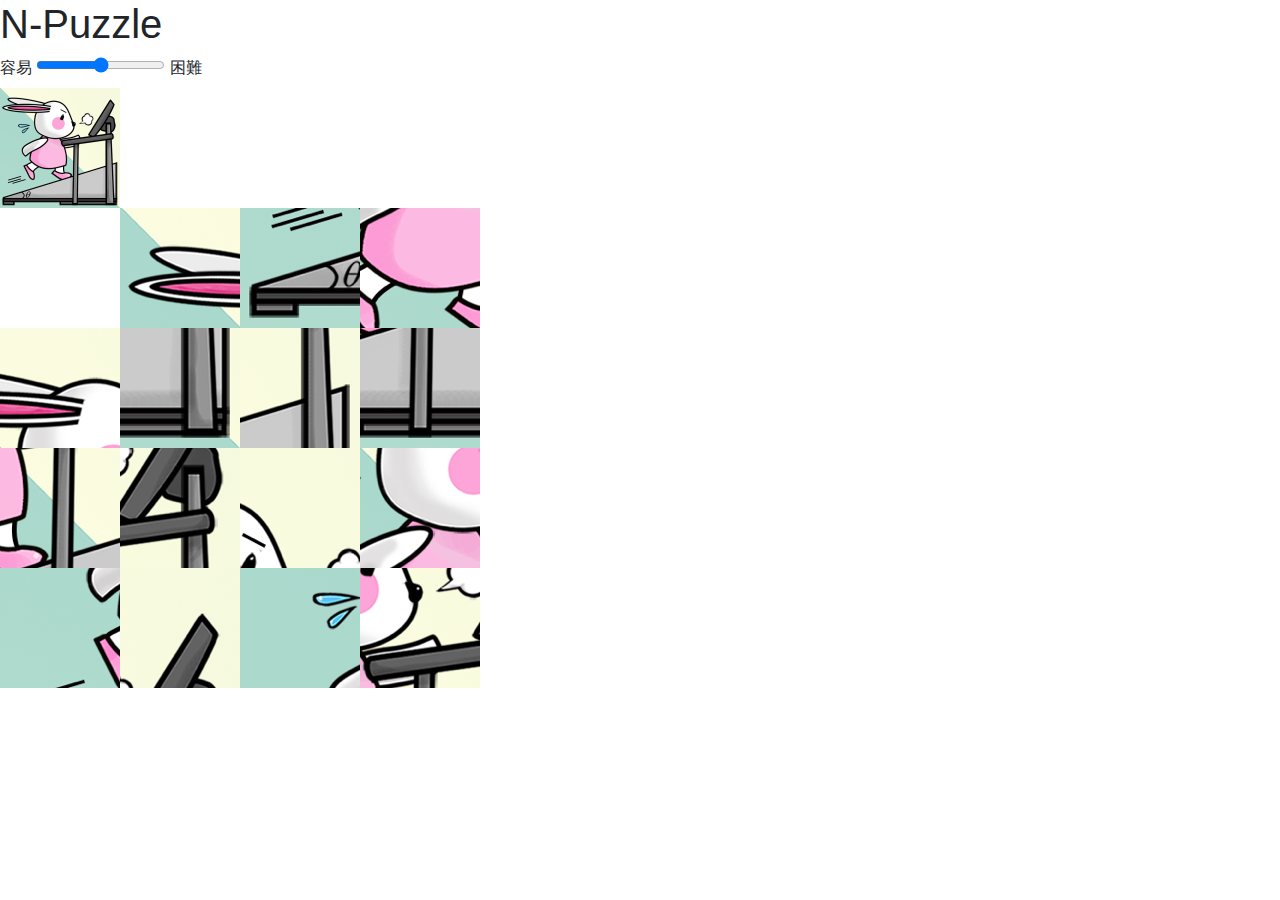
<file: N-puzzle.html>
<!doctype html>
<html lang="en">

<head>
    <!-- Required meta tags -->
    <meta charset="utf-8">
    <meta name="viewport" content="width=device-width, initial-scale=1, shrink-to-fit=no">

    <!-- Bootstrap CSS -->
    <link rel="stylesheet" href="https://stackpath.bootstrapcdn.com/bootstrap/4.4.1/css/bootstrap.min.css"
        integrity="sha384-Vkoo8x4CGsO3+Hhxv8T/Q5PaXtkKtu6ug5TOeNV6gBiFeWPGFN9MuhOf23Q9Ifjh" crossorigin="anonymous">

    <title>Hello, world!</title>
</head>

<body>
    <h1>N-Puzzle</h1>
    <div class="slider">
        <form>
            <label for="">容易</label>
            <input type="range" id="scale" value="4" min="3" max="5" step="1">
            <label for="">困難</label>
            <br>
            <img src="./test.jpg" width="120px" height="120ox" alt="測試圖片">
        </form>

        <div class="main" id="main">
            <canvas id="puzzle" width="480px" height="480px"></canvas>
        </div>
    </div>
    <script>
        var context = document.getElementById('puzzle').getContext('2d');
        var img = new Image();
        img.src = './test.jpg';
        img.addEventListener('load', drawTiles, false);

        var boardSize = document.getElementById('puzzle').width;
        var titleCount = document.getElementById('scale').value;
        var titleSize = boardSize / titleCount;

        var clickLoc = new Object(); //記錄使用者操作位置
        clickLoc.x = 0;
        clickLoc.y = 0;
        var emptyLoc = new Object(); //保存空白圖片位置
        emptyLoc.x = 0;
        emptyLoc.y = 0;
        var solved = false; //查看圖片是否完成，如果全部完成則變成true

        var boardParts = new Object();
        initBoard();
        function initBoard() {
            boardParts = new Array(titleCount * titleCount); //宣告boardParts為一個陣列
            for (let i = 0; i < titleCount * titleCount; i++) {
                boardParts[i] = i;
            }
            shift();//拚塊的隨機排列
        }
        function sortNumber(a, b) {
            return Math.random() > 0.5 ? -1 : 1;
        }
        function shift() {
            boardParts.sort(sortNumber);
            emptyLoc.x = 0;
            emptyLoc.y = 0;
            solved = false;
        }
        function drawTiles() {
            context.clearRect(0, 0, boardSize, boardSize);
            for (let i = 0; i < titleCount; i++) {
                for (let j = 0; j < titleCount; j++) {
                    var n = boardParts[i * titleCount + j];
                    var x = parseInt(n / titleCount);
                    var y = n % titleCount;

                    if (i != emptyLoc.x || j != emptyLoc.y || solved == true) {
                        context.drawImage(img, x * titleSize, y * titleSize, titleSize, titleSize, i * titleSize, j * titleSize, titleSize, titleSize);
                    }
                }
            }
        }
        document.getElementById('puzzle').onmousemove = function (e) {
            clickLoc.x = Math.floor((e.pageX - this.offsetLeft) / titleSize);
            clickLoc.y = Math.floor((e.pageY - this.offsetTop) / titleSize);
        };
        document.getElementById('puzzle').onclick = function () {
            if (distance(clickLoc.x, clickLoc.y, emptyLoc.x, emptyLoc.y) == 1) {
                slideTile(emptyLoc, clickLoc);
                drawTiles();
            }
            if (solved) {
                setTimeout(function () {
                    alert('you do it!');
                }, 500);
            }
        };
        function distance(x1, y1, x2, y2) {
            return Math.abs(x1 - x2) + Math.abs(y1 - y2);
        }
        function slideTile(emptyLoc, clickLoc) {
            if (!solved) {
                var t;
                t = boardParts[emptyLoc.x * titleCount + emptyLoc.y];
                boardParts[emptyLoc.x * titleCount + emptyLoc.y] = boardParts[clickLoc.x * titleCount + clickLoc.y];
                boardParts[clickLoc.x * titleCount + clickLoc.y] = t;
                emptyLoc.x = clickLoc.x;
                emptyLoc.y = clickLoc.y;
                checkSolved();
            }
        }
        function checkSolved() {
            var flag = true;
            for (let i = 0; i < titleCount * titleCount; i++) {
                if (boardParts[i] != i) {
                    flag = false;
                }
            }
            solved = false;

        }

    </script>

    <!-- Optional JavaScript -->
    <!-- jQuery first, then Popper.js, then Bootstrap JS -->
    <script src="https://code.jquery.com/jquery-3.4.1.slim.min.js"
        integrity="sha384-J6qa4849blE2+poT4WnyKhv5vZF5SrPo0iEjwBvKU7imGFAV0wwj1yYfoRSJoZ+n"
        crossorigin="anonymous"></script>
    <script src="https://cdn.jsdelivr.net/npm/popper.js@1.16.0/dist/umd/popper.min.js"
        integrity="sha384-Q6E9RHvbIyZFJoft+2mJbHaEWldlvI9IOYy5n3zV9zzTtmI3UksdQRVvoxMfooAo"
        crossorigin="anonymous"></script>
    <script src="https://stackpath.bootstrapcdn.com/bootstrap/4.4.1/js/bootstrap.min.js"
        integrity="sha384-wfSDF2E50Y2D1uUdj0O3uMBJnjuUD4Ih7YwaYd1iqfktj0Uod8GCExl3Og8ifwB6"
        crossorigin="anonymous"></script>
</body>

</html>
</file>
<file: toyoya.css>
html, body, div, span, applet, object, iframe,
h1, h2, h3, h4, h5, h6, p, blockquote, pre,
a, abbr, acronym, address, big, cite, code,
del, dfn, em, img, ins, kbd, q, s, samp,
small, strike, strong, sub, sup, tt, var,
b, u, i, center,
dl, dt, dd, ol, ul, li,
fieldset, form, label, legend,
table, caption, tbody, tfoot, thead, tr, th, td,
article, aside, canvas, details, embed, 
figure, figcaption, footer, header, hgroup, 
menu, nav, output, ruby, section, summary,
time, mark, audio, video {
	margin: 0;
	padding: 0;
	border: 0;
	font-size: 100%;
	font: inherit;
	vertical-align: baseline;
}
/* HTML5 display-role reset for older browsers */
article, aside, details, figcaption, figure, 
footer, header, hgroup, menu, nav, section {
	display: block;
}
body {
	line-height: 1;
}
ol, ul {
	list-style: none;
}
blockquote, q {
	quotes: none;
}
blockquote:before, blockquote:after,
q:before, q:after {
	content: '';
	content: none;
}
table {
	border-collapse: collapse;
	border-spacing: 0;
}

.navi{
    width: 100%;
    position: sticky;
    top: 0;
    z-index: 1;
    background-color: #fff;
}
.navi .front{
    position: absolute;
    top: 10px;
    left: 0;
}
.navi .mid{
    display: flex;
    justify-content: center;
    padding: 15px;
    margin: auto;
}
.mid a+a::before{
    content: '|';
    padding: 0 20px;
}
.mid a{
    text-align: center;
    color: #000;
    font-family: 微軟正黑體;
    text-decoration: none;
}
.mid a:hover{
    color: #f00;
}

.border{
    width: 100%;
}
.border{
    width: 91.2%; 
    height: 10px; 
    border-left: 165px solid #ff2224; 
    background: #000 ;
}
.video-container {

    position: relative;
    
    padding-bottom: 56.25%;
    
    padding-top: 30px;
    
    height: 0;
    
    overflow: hidden;
    
}
    
.video-container iframe, .video-container object, .video-container embed {
    
    position: absolute;
    
    top: 0;left: 0;
    
    width: 100%;
    
    height: 100%;
}

.navbar{
    width: 100%;
    display: flex;
    background-color: #000;
    position: sticky;
    top:0;
    z-index: 2;

}
.navbar .item{
    margin: auto;
    padding: 20px;
    color: #fff;
    background-color: #000;
    border-bottom: 2px solid transparent;
    cursor: default;
    transition: .5s;

    }
.navbar .item:hover{
    border-bottom: 2px solid #f00;
}
.car{
    width: 100%;
    margin: auto;

    display: flex;
    flex-wrap: wrap;
    background-color: #000;
    position: relative;

}
.car .text{
    width: 100%;
    
}
.car .text h2{
    font-size: 44px;
    color: #f00;
    text-align: center;
    cursor: default;
    padding: 90px 0 20px;
    font-family: 微軟正黑體;

}
.car .btn{
    color: #fff;
    border: 1px solid #fff;
    font-size: 36px;
    margin: auto;
    cursor: default;
    box-sizing: border-box;
    padding: 10px;
    font-family: 微軟正黑體;


}

.car .pic{
    width: 100%;
    height: 500px;   
    background-color: #000;

}
.car .pic img{
    vertical-align: middle;
    position: relative;
    right: 25%;
    left: 25%;
    top: 20px;
    margin: 0 auto ;
}

.advantage{
    width: 100%;
    height: 150px;
    margin: auto;
    padding: 10px 0;
    position: relative;
}
.advantage h2{
    font-size: 40px;
    font-family: 微軟正黑體;
    color: #000;
    text-align: center;
    text-decoration: underline;
    padding: 10px 0;
}
.advantage ul{
    display: inline;
    text-align: center;
    margin: auto;
    position: absolute;
    top: 80px;
    right: 0;
    left: 0;
    bottom: 0;
    
}
.advantage ul li{
    font-family: 微軟正黑體;
    border: 1px solid #ccc;
    display: inline-block;
    box-shadow: 1px 1px 1px #ccc;
    box-sizing: border-box;
    width: 200px;
    font-size: 36px;
    margin: 18px;
    transition: 2s;
}
.advantage ul li:hover{
background-color: #f00;
}

.photo1{
    padding: 100px;
    width: 960px;
    height: 620px;
    margin: auto;
    position: relative;
    opacity: 0;
    transition: all 1s;
}
.photo1:hover{
    opacity: 1;
}
.photo1 .p1{
    position: absolute;
    top: 0;
    left: 100px;
    z-index: 1;
}
.photo1 .p2{
    position: absolute;
    left: 280px;
    top: 137px;
}
.photo1 .p3{
    position: absolute;
    right: 170px;
    top: 330px;
}
.photo1 .p4{
    position: absolute;
    z-index: 1;
    bottom: 0px;
    left: 140px;
}
.photo1 .p5{
    width: 500px;
    height: 400px;
    position:absolute;
    top:50px;
    right: 100px;
    background-color: #eee;
    box-shadow: 1px 1px 12px gray;
    z-index: -1;
}
.photo2{
    padding: 100px;
    width: 960px;
    height: 620px;
    margin: auto;
    position: relative;
    opacity: 0;
    transition: all 1s;
}
.photo2 .p1{
    position: absolute;
    right: 100px;
    top: 0;
    z-index: 1;
}
.photo2 .p2{
    position: absolute;
    top: 200px;
    right: 350px;
}
.photo2 .p3{
    position: absolute;
    left: 80px;
    bottom: 50%;
}
.photo2 .p4{
    position: absolute;
    right: 100px;
    bottom: 100px;
}
.photo2 .p5{
    width: 500px;
    height: 400px;
    position:absolute;
    top:50px;
    right: 300px;
    background-color: #eee;
    box-shadow: 1px 1px 12px gray;
    z-index: -1;
}
.photo2:hover{
    opacity: 1;
}

.photo3{
    padding: 100px;
    width: 960px;
    height: 620px;
    margin: auto;
    position: relative;
    opacity: 0;
    transition: all 1s;
}
.photo3:hover{
    opacity: 1;
}
.photo3 .p1{
    position: absolute;
    top: 0;
    left: 100px;
    z-index: 1;
}
.photo3 .p2{
    position: absolute;
    left: 280px;
    top: 137px;
}
.photo3 .p3{
    position: absolute;
    right: 170px;
    top: 330px;
}
.photo3 .p4{
    position: absolute;
    z-index: 1;
    bottom: 0px;
    left: 140px;
}
.photo3 .p5{
    width: 500px;
    height: 400px;
    position:absolute;
    top:50px;
    right: 100px;
    background-color: #eee;
    box-shadow: 1px 1px 12px gray;
    z-index: -1;
}
.photo4{
    padding: 100px;
    width: 960px;
    height: 620px;
    margin: auto;
    position: relative;
    opacity: 0;
    transition: all 1s;
}
.photo4 .p1{
    position: absolute;
    right: 100px;
    top: 0;
    z-index: 1;
}
.photo4 .p2{
    position: absolute;
    top: 200px;
    right: 350px;
}
.photo4 .p3{
    position: absolute;
    left: 80px;
    bottom: 50%;
}
.photo4 .p4{
    position: absolute;
    right: 100px;
    bottom: 100px;
}
.photo4:hover{
    opacity: 1;
}
.photo4 .p5{
    width: 500px;
    height: 400px;
    position:absolute;
    top:50px;
    right: 300px;
    background-color: #eee;
    box-shadow: 1px 1px 12px gray;
    z-index: -1;
}


.photo5{
    padding: 100px;
    width: 960px;
    height: 620px;
    margin: auto;
    position: relative;
    opacity: 0;
    transition: all 1s;
}
.photo5:hover{
    opacity: 1;
}
.photo5 .p1{
    position: absolute;
    top: 0;
    left: 100px;
    z-index: 1;
}
.photo5 .p2{
    position: absolute;
    left: 280px;
    top: 137px;
}
.photo5 .p3{
    position: absolute;
    right: 170px;
    top: 330px;
}
.photo5 .p4{
    position: absolute;
    z-index: 1;
    bottom: 100px;
    left: 140px;
}
.photo5 .p5{
    width: 500px;
    height: 400px;
    position:absolute;
    top:50px;
    right: 100px;
    background-color: #eee;
    box-shadow: 1px 1px 12px gray;
    z-index: -1;
}

.more{
    width: 960px;
    height: 200px;
    margin: auto;
    position: relative;
}
.more .pic1{
    position: absolute;
    top: 0;
    bottom: 0;
    left: 0;
    right: 0;
    margin: auto;
}
.more .pic2{
    position: absolute;
    bottom: -150px;
    right: 135px;
}

.video-test{
    width: 100%;
    padding: 200px 0 0;
    margin: auto;
}
.ad-text h2{
    font-size: 40px;
    font-family: 微軟正黑體;
    color: #000;
    text-align: center;
    text-decoration: underline;
    padding: 10px 0;
}
.ad-text{
    width: 100%;
    margin: auto;
    text-align: center;
    font-family: 微軟正黑體;
    color:#fff ;
    font-size: 36px;
    position: relative;
    bottom: 400px;
    text-decoration: underline #f00 ;
}

.style{
    width:1200px;
    margin: auto;
    display: flex;
}
.style .item{
    width: 250px;
    padding: 20px 0 50px 0 ;
}
.item .pic img{
    width: 200px;
    height: 100px;
}
.style .item h4{
    text-align: center;
    font-size: 22px;
    font-family: 微軟正黑體;
    font-weight: bold;
    padding: 20px 0;
}
.btn-try{
    display: flex;
    width: 200px;
}
.btn-try .btn-try1{
    font-family: 微軟正黑體;
    border: 1px #ff2244 solid;
    background-color: #f00;
    margin:0 10px;
    border-radius: 5px;
    color:#fff;
    cursor: default;
    transition: all .5s;

}
.btn-try .btn-try2{
    font-family: 微軟正黑體;
    border: 1px #ff2244 solid;
    background-color: #f00;
    border-radius: 5px;
    color:#fff;
    cursor: default;
    transition: all .5s;

}
.btn-try :hover{
    background-color: #fff;
    color: #f00;
}
.des{
    width: 100%;
    height: 200px;
    margin: auto;
    background-color: #eee;
}
.des .Description {
    font-family: 微軟正黑體;
    text-align: center;
    line-height: 10;
    padding: 50px 0;
    color: #bbb;
    font-size: 12px;
cursor: default;
}
.footer{
    width: 100%;
    height: 60px;
    font-family: 微軟正黑體;
    text-align: center;
    padding: 10px 0;
    background-color: #888;
}
.footer p{
    display: inline;
    color: #fff;
}
.footer ul{
    display: inline;
}
.footer ul li{
    display: inline;
    color: #fff;
    cursor: pointer;
}
.footer ul li:hover{
    text-decoration: underline;
}
.footer ul li+li::before{
    content: '|';
}
.footer span{
    padding: 10px 0;
    display: block;
    color: #ccc;
}
</file>
<file: HealtlyFood.css>
html, body, div, span, applet, object, iframe,
h1, h2, h3, h4, h5, h6, p, blockquote, pre,
a, abbr, acronym, address, big, cite, code,
del, dfn, em, img, ins, kbd, q, s, samp,
small, strike, strong, sub, sup, tt, var,
b, u, i, center,
dl, dt, dd, ol, ul, li,
fieldset, form, label, legend,
table, caption, tbody, tfoot, thead, tr, th, td,
article, aside, canvas, details, embed, 
figure, figcaption, footer, header, hgroup, 
menu, nav, output, ruby, section, summary,
time, mark, audio, video {
	margin: 0;
	padding: 0;
	border: 0;
	font-size: 100%;
	font: inherit;
	vertical-align: baseline;
}
/* HTML5 display-role reset for older browsers */
article, aside, details, figcaption, figure, 
footer, header, hgroup, menu, nav, section {
	display: block;
}
body {
	line-height: 1;
}
ol, ul {
	list-style: none;
}
blockquote, q {
	quotes: none;
}
blockquote:before, blockquote:after,
q:before, q:after {
	content: '';
	content: none;
}
table {
	border-collapse: collapse;
	border-spacing: 0;
}



a {
    text-decoration: none;
}

.top-pannel {
    height: 78px;
    border-bottom: 1px solid #ccc;
}

.top-pannel .container {
    /* background-color: #ccc; */
    display: flex;
    height: 100%;
    position: relative;
    font-family: Lato, sans-serif;

}

.container .container-account {
    /* background-color: #666; */
    position: absolute;
    top: 35px;
    left: 10%;

}

.top-pannel-menu {
    display: flex;
    /* background-color: #aaa; */
    position: absolute;
    right: 15%;
    top: 35px;
}

.search,
.like,
.shopcar,
.language {
    margin: 0 10px;
}

.wrap {
    /* background-color: #f60; */
    width: 100%;
    height: 70px;
    margin: 50px 0;
    display: flex;
    position: sticky;
    top: 0;
    z-index: 1;
    background-color: #fff;   
    font-family: Lato, sans-serif;

}

.wrap .left {
    position: absolute;
    left: 10%;
    bottom: 0;

}


.wrap .right {
    position: absolute;
    bottom: 0;
    right: 10%;
    margin: 0 50px;
}

.wrap .right a {
    padding: 0 5px;
    color: #000;
}

.slider_caption {
    display: flex;
    height: 450px;
    position: relative;
}

.slider_caption .pic {
    width: 60%;
}

.slider_caption .pic img {
    width: 100%;
    height: 100%;
}

.slider_caption .txt {
    margin: 50px;

}

h2 {
    font-size: 65px;
    font-family: Lato, sans-serif;
    line-height: 1.5;
}

h3 {
    font-size: 42px;
    font-family: Lato, sans-serif;
    line-height: 1.5;
    color: #ffe605;
}

.slider_caption .txt .btn-readmore {
    width: 170px;
    height: 50px;
    text-align: center;
    line-height: 3;
    background-color: #000;
    color: #fff;
    font-family: Lato, sans-serif;
    border-radius: 10px;
    transition: .2s;
}

.txt .btn-readmore:hover {
    background-color: #ffe605;
    color: #000;
}

.slider_border {
    width: 1200px;
    height: 80px;
    margin: auto;
    background-color: transparent;
    border-bottom: 1px solid #ccc;
    border-left: 1px solid #ccc;
    position: relative;
    top: 0px;
}

.row_list {
    width: 1200px;
    display: flex;
    margin: auto;
}

.row_list .item img {
    width: 100%;
    height: 50%;
    display: inline-block;
    vertical-align: bottom;
}

.row_list .item {
    width: 200px;
    text-align: center;
    font-size: 30px;
    color: #000;
    transition: 1s;
    box-sizing: border-box;
}

.row_list .item a {
    font-family: Lato, sans-serif;
    color: #000;
}

.item a:hover {
    color: #ffe605;
}

.column {
    width: 1200px;
    margin: auto;
    display: flex;
}

.column .left {
    position: relative;
}

.column .left .text {
    color: #fff;
    position: absolute;
    bottom: 100px;
    left: 50px;
}

.column .left .text h3 {
    color: #fff;
    font-size: 36px;
}

.btn-shop {
    margin: 20px 0 0;
    width: 110px;
    height: 50px;
    background-color: transparent;
    border: none;
    font-size: 20px;
    color: #fff;
    border-bottom: 2px solid #fff;
    outline: none;
    cursor: pointer;
    transition: .8s;
}

.btn-shop:hover {
    color: #000;
    border-bottom: 2px solid #000;
}

.column .right {
    height: 757px;
    display: flex;
    flex-wrap: wrap;
    position: relative;
}

.column .right .item img {
    padding: 0 60px;
}

.column .right .item {
    height: 350px;
}

.column .right .item .pic2 {
    position: absolute;
    bottom: 100px;
}

.column .right .text1 {
    position: absolute;
    top: 20%;
    left: 10%;
}
.column .right .text1 h4 {
    font-size: 36px;
    font-family: Lato, sans-serif;
    color: #fff;
}

.column .right .text1 p {
    font-size: 36px;
    font-family: Lato, sans-serif;
    margin: 10px 0;
    color: #fff;
}

.column .right .text2 {
    position: absolute;
    bottom: 15%;
    left: 10%;
}

.column .right .text2 h4 {
    font-size: 36px;
    font-family: Lato, sans-serif;
    color: #fff;
}

.column .right .text2 p {
    font-size: 15px;
    font-family: Lato, sans-serif;
    margin: 30px 0 0;
    color: #fff;
}

.product_wrap {
    width: 1200px;
    margin: auto;
}

.product_wrap .product_wrap_top {
    text-align: center;
    position: relative;
}

.product_wrap .product_wrap_top h2 {
    font-size: 24px;
    font-weight: bold;
    display: inline-block;
}

.product_wrap .product_wrap_top .fake-btn {
    display: inline-block;
    position: absolute;
    right: 5px;
}

.fake-btn .item1 {
    display: inline-block;
    font-size: 32px;
    width: 40px;
    height: 32px;
    text-align: center;
    font-weight: bolder;
    cursor: pointer;
    border: 1px solid #ccc;
}

.fake-btn {
    transition: 1s;
}

.fake-btn .item2 {
    display: inline-block;
    font-size: 32px;
    width: 40px;
    height: 32px;
    text-align: center;
    font-weight: bolder;
    margin: 0 15px;
    cursor: pointer;
    border: 1px solid #ccc;
}

.fake-btn :hover {
    background-color: #ffe605;
    color: #fff;
}

.product_wrap .totalitems {
    display: flex;
    margin: auto;
}

.totalitems .item {
    margin: 20px 25px;
}

.totalitems .item img {
    background-color: #eee;
}

.totalitems .item p {
    text-align: left;
    padding: 5px 5px;
    font-family: Lato, sans-serif;
}

.totalitems .item span {
    text-decoration: line-through;
    text-align: left;
    font-family: Lato, sans-serif;
}
.totalitems .item .btn-product{
    display: flex;
}
.btn-product .btn-1{
    width: 110px;
    border: 1px #000 solid;
    margin: 0 5px 0 0;
    font-size: 12px;
    font-family: Lato, sans-serif;
    line-height: 1.5;
    border-radius: 5px;
    height: 20px;
    cursor: pointer;
    transition: 1s;
    display: inline-block;
    
}
.btn-product .btn-2{
    width:50px;
    margin: 0 5px;
    border: 1px #000 solid;
    font-family: Lato, sans-serif;
    border-radius: 5px;
    height: 20px;
    cursor: pointer;
    transition: 1s;
    display: inline-block;
    
}
.btn-product .btn-3{
    width:50px;
    border: 1px #000 solid;
    font-family: Lato, sans-serif;
    border-radius: 5px;
    height: 20px;
    cursor: pointer;
    transition: 1s;
    display: inline-block;
    
}
.item .btn-product :hover{
    background-color: #ffe605;
    border:1px solid transparent;
}

.photo{
    width: 1200px;
    height: 650px;
    margin: auto;
    position: relative;

}
.photo .sale{
    width: 600px;
    height: 400px;
    background-color: #fff;
    position: relative;
    box-shadow: 1px 1px 2px gray;
}
.photo .sale h1{
    text-align: center;
    font-size: 80px;
    font-weight:bold ;
    font-family: Lato, sans-serif;
    position: absolute;
    top:100px;
    bottom: 0;
    left: 0;
    right: 0;
    margin: auto;
}
.photo .sale p{
    text-align: center;
    font-size: 68px;
    font-family: Lato, sans-serif;
    position: absolute;
    top:200px;
    bottom: 0;
    left: 0;
    right: 0;
    margin: auto;
}
.photo .sale .btn-shopnow{
    width: 135px;
    height: 40px;
    background-color: #ffe605;
    text-align: center;
    line-height: 2.5;
    cursor: pointer;
    border-radius: 5px;
    transition: .3s;
    position: absolute;
    top:250px;
    bottom: 0;
    left: 0;
    right: 0;
    margin: auto;
}
.photo .sale .btn-shopnow:hover{
    background-color: #000;
    color:#fff
}
.photo .grape{
    position: absolute;
    right: 0;
    top: 100px;
    z-index: -20;
}
.shop-on-sale{
    width: 1200px;
    margin: auto;
    display: flex;
}
.shop-on-sale .pic{
    position: relative;
}
.shop-on-sale .pic img{
    height: 750px;
    width: 600px;
}

.shop-on-sale .text{
    position: absolute;
    bottom: 50px;
    left: 20px;
}
.shop-on-sale .text h4{
    font-size: 42px;
    color: #fff;
}
.shop-on-sale .on-sale{
    display: flex;
    flex-wrap: wrap;
}
.shop-on-sale .on-sale h4{
    width: 600px;
    text-align: center;
    font-size: 36px;
    font-weight: bold;
    font-family: Lato, sans-serif;
    margin: 0 50px;
}
.shop-on-sale .on-sale .item{
    margin: 0 20px;
}
.shop-on-sale .on-sale .item img{
    background-color: #eee;
}

.shop-on-sale .on-sale .item p{
    font-family: Lato, sans-serif;
    font-size: 15px;
    padding: 5px 0;
    transition: .5s;
}

.item p:hover{
    color: #ffe605;
}
.shop-on-sale .on-sale .item .saleprice{
    font-family: Lato, sans-serif;
    font-size: 20px;
    padding: 5px 0;

}
.item .btn-none{
    width: 110px;
    border: 1px #ccc solid;
    margin: 0 5px 0 0;
    font-size: 12px;
    font-family: Lato, sans-serif;
    line-height: 1.5;
    border-radius: 5px;
    height: 20px;
    display: inline-block;
    color: #ccc;
    background-color: #eee;
}
.btn-none:nth-child(1):hover{
    color: #ccc;
    background-color: #eee;
    border: 1px #ccc solid;
    cursor:default;
}
.Featured-Posts{
    width: 1200px;
    margin: auto;
    padding: 60px 0;
}
.Featured-Posts h3{
    text-align: center;
    color: #000;
    font-family: Lato, sans-serif;

}
.article{
    display: flex;
    margin: auto;
}
.art{
    width: 400px;
    box-sizing: border-box;
    padding: 0 10px;
}
.art .pic img{
    width: 100%;
}
.article .art .text h3{
    text-align-last: left;
    font-family: Lato, sans-serif;
    font-size: 14px;
    cursor: default;
}
.article .art .text h2{
    text-align-last: left;
    font-family: Lato, sans-serif;
    font-size: 18px;
    transition: .5s;

}
.text h2:hover{
    color: #ffe605;
    cursor: default;

}
.article .art .text p{
    font-family: Lato, sans-serif;
    text-align-last: left;
    font-size: 14px;
    cursor: default;
}

.footer{
    width: 100%;
    background-color: #eee;
    display: flex;
    margin: auto;
}
.footer .info{
    width: 250px;
    margin: auto;
    padding: 50px 0 0;
}
.footer .info .title{
    position: relative;
}
.footer .info h4{
    font-family: Lato, sans-serif;
    font-size: 20px;
}
.footer .info ul li{
    font-family: Lato, sans-serif;
    font-size: 14px;
    padding: 10px 0 20px;
    transition: .5s;
    cursor: default;
}
.footer .info ul li:hover{
    color:#ffe605
}
.footer .info ol li{
    font-family: Lato, sans-serif;
    font-size: 14px;
    padding: 10px 0 5px;
}
.footer2{
    width: 100%;
    /* height: 50px; */
    line-height: 2.5;
    text-align: center;
    background-color: #ffe605;
}
</file>
<file: MANUFUX.css>
html, body, div, span, applet, object, iframe,
h1, h2, h3, h4, h5, h6, p, blockquote, pre,
a, abbr, acronym, address, big, cite, code,
del, dfn, em, img, ins, kbd, q, s, samp,
small, strike, strong, sub, sup, tt, var,
b, u, i, center,
dl, dt, dd, ol, ul, li,
fieldset, form, label, legend,
table, caption, tbody, tfoot, thead, tr, th, td,
article, aside, canvas, details, embed,
figure, figcaption, footer, header, hgroup,
menu, nav, output, ruby, section, summary,
time, mark, audio, video {
  margin: 0;
  padding: 0;
  border: 0;
  font-size: 100%;
  font: inherit;
  vertical-align: baseline;
}

/* HTML5 display-role reset for older browsers */
article, aside, details, figcaption, figure,
footer, header, hgroup, menu, nav, section {
  display: block;
}

body {
  line-height: 1;
}

ol, ul {
  list-style: none;
}

blockquote, q {
  quotes: none;
}

blockquote:before, blockquote:after,
q:before, q:after {
  content: '';
  content: none;
}

table {
  border-collapse: collapse;
  border-spacing: 0;
}

#menu-control {
  position: absolute;
  left: -100px;
}

.navigation-bar nav a {
  display: block;
  padding: 10px 5.33333333333333%;
  background-color: #272727;
  color: #fff;
  text-decoration: none;
}

.top-panel {
  width: 100%;
  margin: auto;
  background-color: #272727;
}

.top-panel .address {
  color: #fff;
  font-family: Lato,sans-serif;
  margin: 0px 30px;
  line-height: 30px;
  -webkit-box-sizing: border-box;
          box-sizing: border-box;
}

.top-panel .btn-phone button {
  border: 0;
  background-color: transparent;
  color: #fff;
  outline: none;
}

.navigation-bar {
  width: 100%;
}

.navigation-bar .homepage {
  text-decoration: none;
  text-align: center;
}

.navigation-bar .homepage img {
  vertical-align: center;
  display: inline;
}

.navigation-bar button {
  display: inline-block;
}

.navigation-bar .btn-searsh {
  display: inline;
  outline: none;
  background-color: transparent;
  border: 0;
  margin: 0 2.66666666666667%;
  display: inline;
}

.navigation-bar .slideshow {
  width: 100%;
  margin: 50px 0;
}

.navigation-bar .slideshow .title h2 {
  letter-spacing: 3px;
  text-align: center;
  font-size: 24px;
  font-family: Montserrat,sans-serif;
  color: #fff;
  font-weight: bold;
}

.navigation-bar .slideshow .text p {
  text-align: center;
  font-size: 18px;
  font-family: Montserrat,sans-serif;
  color: #fff;
}

.navigation-bar .slideshow .external-web {
  margin: 10px 12.0933333333333%;
  width: 75.8133333333333%;
  background-color: #0af;
  border-radius: 10px;
  text-align: center;
}

.navigation-bar .slideshow .external-web a {
  font-family: Montserrat,sans-serif;
  color: #fff;
  text-decoration: none;
  height: auto;
  line-height: 30px;
  -webkit-box-sizing: border-box;
          box-sizing: border-box;
}

.navigation-bar .slideshow .external-web:hover {
  color: #fff;
  background-color: #000;
}

.navigation-bar .slideshow .slideshow-photo img {
  max-width: 100%;
  height: 715px;
  margin: 0 auto;
  position: relative;
  margin-top: -400px;
  z-index: -1;
  opacity: .7;
}

.our-services {
  display: block;
  text-align: center;
  letter-spacing: 3px;
  text-align: center;
  font-size: 24px;
  font-family: Montserrat,sans-serif;
  color: #000;
  font-weight: bold;
  position: relative;
}

.our-services::before {
  content: '';
  display: inline-block;
  width: 30px;
  height: 2px;
  background-color: #0af;
  position: absolute;
  top: -50px;
  left: 0;
  bottom: 0;
  right: 0;
  margin: auto;
}

.service-claims {
  width: 100%;
  max-width: 1200px;
  margin: auto;
}

.service-claims .project {
  text-align: center;
}

.service-claims .project .icon img {
  display: block;
  margin: 0 auto;
}

.service-claims .project .subtitle h2 {
  font-family: Montserrat,sans-serif;
  font-size: 16px;
  font-weight: bold;
}

.service-claims .project .subtitle p {
  font-family: Montserrat,sans-serif;
  font-size: 16px;
  color: #ccc;
}

.history {
  width: 100%;
  max-width: 1200px;
  margin: auto;
  background-color: #eee;
  text-align: left;
}

.history .history-photo img {
  max-width: 100%;
  height: 487.6px;
}

.history .history-text {
  margin: 10px 5.33333333333333%;
}

.history .history-text h2 {
  font-family: Montserrat,sans-serif;
  font-size: 30px;
  font-weight: bolder;
  margin: 10px 0;
  position: relative;
}

.history .history-text h2::before {
  content: '';
  display: inline-block;
  width: 40px;
  height: 2px;
  background-color: #0af;
  position: absolute;
  top: -20px;
  left: 0;
}

.history .history-text h3 {
  font-family: Montserrat,sans-serif;
  font-weight: normal;
  font-size: 14px;
  margin: 10px 0;
}

.history .history-text p {
  font-family: Montserrat,sans-serif;
  font-size: 18px;
  color: #ccc;
  margin: 10px 0;
}

.history .history-text .btn-readmore {
  margin: 20px 5.33333333333333%;
  padding: 10px 0;
}

.history .history-text .btn-readmore button {
  width: 164px;
  height: 60px;
  border: 0;
  background-color: #00cffc;
  color: #fff;
  font-family: Montserrat,sans-serif;
  font-size: 14px;
  outline: none;
}

.history .history-text .btn-readmore button:hover {
  color: #fff;
  background-color: #000;
}

.propaganda-photo {
  width: 100%;
}

.propaganda-photo .item .content img {
  position: relative;
  height: 358px;
  max-width: 100%;
  opacity: .7;
}

.propaganda-photo .item .content .title h2 {
  display: inline-block;
  position: relative;
  top: -179px;
  font-weight: bolder;
  width: 100%;
  color: #fff;
  text-align: center;
  font-size: 22px;
  font-family: Montserrat,sans-serif;
}

.recent-title {
  letter-spacing: 3px;
  text-align: center;
  font-size: 24px;
  font-family: Montserrat,sans-serif;
  color: #000;
  font-weight: bold;
  position: relative;
}

.recent-title::before {
  content: '';
  display: inline-block;
  width: 30px;
  height: 2px;
  background-color: #0af;
  position: absolute;
  top: -40px;
  left: 0;
  bottom: 0;
  right: 0;
  margin: auto;
}

.recent-news {
  width: 100%;
  max-width: 1200px;
}

.recent-news .news .news-photo {
  margin: 10px 5.33333333333333%;
}

.recent-news .news .news-photo img {
  max-width: 100%;
  height: auto;
}

.recent-news .news .news-title {
  margin: 10px 5.33333333333333%;
  text-align: left;
}

.recent-news .news .news-title a {
  text-decoration: none;
  font-size: 18px;
  font-family: Montserrat,sans-serif;
  color: #000;
  letter-spacing: 2px;
}

.recent-news .news .author-and-date {
  margin: 10px 5.33333333333333%;
}

.recent-news .news .author-and-date p {
  font-style: italic;
  font-size: 14px;
  font-family: Montserrat,sans-serif;
  color: #888888;
}

.recent-news .news .content {
  margin: 10px 5.33333333333333%;
}

.recent-news .news .content p {
  font-size: 18px;
  font-family: Montserrat,sans-serif;
  color: #888888;
  line-height: 1.5;
}

.recent-news .news .btn-allnews {
  margin: 20px 28.1333333333333%;
  padding: 10px 0;
}

.recent-news .news .btn-allnews button {
  width: 164px;
  height: 60px;
  border: 0;
  background-color: #00cffc;
  color: #fff;
  font-family: Montserrat,sans-serif;
  font-size: 14px;
  outline: none;
}

.recent-news .news .btn-allnews button:hover {
  color: #fff;
  background-color: #000;
}

.footer {
  background-color: #333333;
}

.footer .introduction .logo img {
  margin-top: 40px;
  margin-bottom: 20px;
}

.footer .introduction .content p {
  padding: 10px 5.33333333333333%;
  color: #888888;
  font-family: Montserrat,sans-serif;
  line-height: 1.6;
}

.footer .introduction h2 {
  padding: 10px 5.33333333333333%;
  font-family: Montserrat,sans-serif;
  font-size: 22px;
  color: #fff;
}

.footer .introduction .navgation nav a {
  border: none;
  padding: 10px 5.33333333333333%;
  display: block;
  font-size: 16px;
  font-family: Montserrat,sans-serif;
  color: #2ac5f4;
  text-decoration: none;
}

.footer .introduction .navgation nav a:hover {
  color: #fff;
}

.footer .introduction .article .content {
  text-align: left;
}

.footer .introduction .article .content a {
  display: block;
  color: #fff;
  text-decoration: none;
  -webkit-transition: .5s;
  transition: .5s;
  font-family: Lato,sans-serif;
  padding: 0 5.33333333333333%;
}

.footer .introduction .article .content a:hover {
  color: #2ac5f4;
}

.footer .introduction .article .content p {
  color: #888888;
  font-style: italic;
  font-size: 14px;
  font-family: Lato,sans-serif;
}

.footer .introduction .contact-info p {
  color: #888888;
  font-size: 14px;
  font-family: Lato,sans-serif;
  padding: 10px 5.33333333333333%;
}

.footer .introduction .contact-info a {
  color: #fff;
  text-decoration: none;
  -webkit-transition: .5s;
  transition: .5s;
  font-family: Lato,sans-serif;
}

.footer .introduction .contact-info a:hover {
  color: #2ac5f4;
}

.tail-end {
  max-width: 100%;
  padding: 10px 28.8%;
  font-size: 20px;
  text-align: center;
  background-color: #333333;
  border: none;
}

.tail-end p {
  color: #ffffff;
}

.website-icon {
  text-align: center;
  background-color: #333333;
}

.website-icon a {
  text-decoration: none;
}

.website-icon a img {
  margin: 0 2.66666666666667%;
}

@media screen and (max-width: 767px) {
  .navigation-bar {
    position: relative;
    display: -webkit-box;
    display: -ms-flexbox;
    display: flex;
    -ms-flex-wrap: wrap;
        flex-wrap: wrap;
  }
  .navigation-bar nav {
    display: none;
    position: absolute;
    left: 0;
    top: 150px;
    width: 100%;
    z-index: 1;
  }
  input:checked ~ nav {
    display: block;
  }
  .top-panel .btn-phone {
    position: relative;
    height: 20px;
  }
  .top-panel .btn-phone button {
    position: absolute;
    top: 0;
    bottom: 0;
    left: 0;
    right: 0;
    margin: auto;
  }
  .top-panel .external-site-icon {
    max-width: 100%;
    padding: 10px 28.8%;
    font-size: 0px;
    text-align: center;
    background-color: #272727;
  }
  .top-panel .external-site-icon a {
    text-decoration: none;
  }
  .top-panel .external-site-icon a img {
    margin: 0 2.66666666666667%;
  }
  .top-panel .recent-news .title {
    position: relative;
  }
  .top-panel .recent-news .title h2 {
    text-align: center;
  }
  input:checked ~ .menu-btn {
    opacity: .4;
  }
  .menu-btn {
    display: inline-block;
    width: 40px;
    height: 40px;
    background-color: transparent;
    position: relative;
    margin-left: 2.66666666666667%;
  }
  .menu-btn span {
    position: absolute;
    height: 4px;
    width: 36px;
    background-color: #ccc;
    top: 0;
    right: 0;
    bottom: 0;
    left: 0;
    margin: auto;
  }
  span:nth-child(1) {
    -webkit-transform: translateY(-8px);
            transform: translateY(-8px);
  }
  span:nth-child(3) {
    -webkit-transform: translateY(8px);
            transform: translateY(8px);
  }
  .service-claims .project {
    margin: 10px 2.66666666666667%;
  }
  .service-claims .subtitle h2 {
    margin: 10px;
  }
  .history .history-photo {
    margin: 10px 5.33333333333333%;
  }
  .history .history-photo img {
    margin-top: 50px;
  }
  .history .history-text h2::before {
    top: -10px;
  }
  .tail-end {
    padding: 0;
    line-height: 30px;
    font-size: 15px;
  }
}

@media screen and (min-width: 768px) {
  .menu-btn {
    display: none;
  }
  .top-panel {
    width: 100%;
    display: -webkit-box;
    display: -ms-flexbox;
    display: flex;
    margin: 0 auto;
    position: relative;
  }
  .top-panel .address {
    width: 33.33333333%;
  }
  .top-panel .btn-phone {
    margin: 10px;
    width: 33.33333333%;
    height: auto;
    display: inline-block;
  }
  .top-panel .external-site-icon {
    width: 33.33333333%;
  }
  .top-panel .external-site-icon a {
    text-decoration: none;
  }
  .top-panel .external-site-icon a img {
    margin: 10px;
    display: -webkit-box;
    display: -ms-flexbox;
    display: flex;
    display: inline;
  }
  .navigation-bar .homepage {
    display: block;
    width: 100%;
    background-color: #272727;
  }
  .navigation-bar .homepage img {
    background-color: #272727;
  }
  .navigation-bar nav {
    background-color: #272727;
    position: relative;
    width: 100%;
    -webkit-box-pack: center;
        -ms-flex-pack: center;
            justify-content: center;
    display: -webkit-box;
    display: -ms-flexbox;
    display: flex;
  }
  .navigation-bar .slideshow {
    position: relative;
  }
  .navigation-bar .slideshow .title h2 {
    font-size: 58px;
    margin-bottom: 20px;
  }
  .navigation-bar .slideshow .text p {
    font-size: 32px;
  }
  .navigation-bar .slideshow .external-web a {
    display: inline-block;
    width: 300px;
    height: 50px;
    line-height: 50px;
    background-color: #00aaff;
    position: absolute;
    top: 200px;
    bottom: 0;
    left: 0;
    right: 0;
    margin: auto;
  }
  .service-claims {
    display: -webkit-box;
    display: -ms-flexbox;
    display: flex;
    -ms-flex-wrap: wrap;
        flex-wrap: wrap;
  }
  .service-claims .project {
    width: 33.33333333%;
    -webkit-box-sizing: border-box;
            box-sizing: border-box;
    display: -webkit-box;
    display: -ms-flexbox;
    display: flex;
  }
  .service-claims .subtitle {
    margin: 10px 10px;
  }
  .service-claims .subtitle h2 {
    text-align: left;
  }
  .service-claims .subtitle p {
    line-height: 35px;
    text-align: left;
  }
  .history {
    width: 100%;
    max-width: 1200px;
    display: -webkit-box;
    display: -ms-flexbox;
    display: flex;
    margin: auto;
    padding: 30px 0;
  }
  .history .history-photo {
    padding: 0 20px;
    -webkit-box-sizing: border-box;
            box-sizing: border-box;
    width: 50%;
    -webkit-box-ordinal-group: 2;
        -ms-flex-order: 1;
            order: 1;
  }
  .history .history-text {
    -webkit-box-sizing: border-box;
            box-sizing: border-box;
    width: 50%;
  }
  .history .history-text h2 {
    font-size: 36px;
    margin: 0;
    position: relative;
  }
  .history .history-text p {
    font-size: 24px;
  }
  .history .history-text .btn-readmore {
    margin: 0;
  }
  .propaganda-photo {
    margin: 10px 0;
    display: -webkit-box;
    display: -ms-flexbox;
    display: flex;
    -ms-flex-wrap: wrap;
        flex-wrap: wrap;
    width: 100%;
    margin: 10px auto;
  }
  .propaganda-photo .item {
    width: 50%;
  }
  .recent-news {
    display: -webkit-box;
    display: -ms-flexbox;
    display: flex;
    margin: auto;
  }
  .footer {
    display: -webkit-box;
    display: -ms-flexbox;
    display: flex;
    width: 100%;
    margin: auto;
  }
  .footer .introduction {
    width: 25%;
  }
  .footer .introduction .logo img {
    max-width: auto;
    height: 57.73px;
  }
  .footer .introduction h2 {
    margin-top: 50px;
  }
  .tail-end {
    max-width: 100%;
    padding: 10px 28.8%;
    text-align: center;
    background-color: #333333;
  }
  .tail-end p {
    color: #ffffff;
  }
  .website-icon {
    text-align: center;
    background-color: #333333;
  }
  .website-icon a {
    text-decoration: none;
  }
  .website-icon a img {
    margin: 0 2.66666666666667%;
  }
}

@media screen and (min-width: 1024px) {
  .propaganda-photo {
    width: 100%;
    max-width: 1200px;
    margin: 10px auto;
    display: -webkit-box;
    display: -ms-flexbox;
    display: flex;
    -ms-flex-wrap: wrap;
        flex-wrap: wrap;
  }
  .propaganda-photo .item {
    width: 25%;
  }
}
/*# sourceMappingURL=MANUFUX.css.map */
</file>
